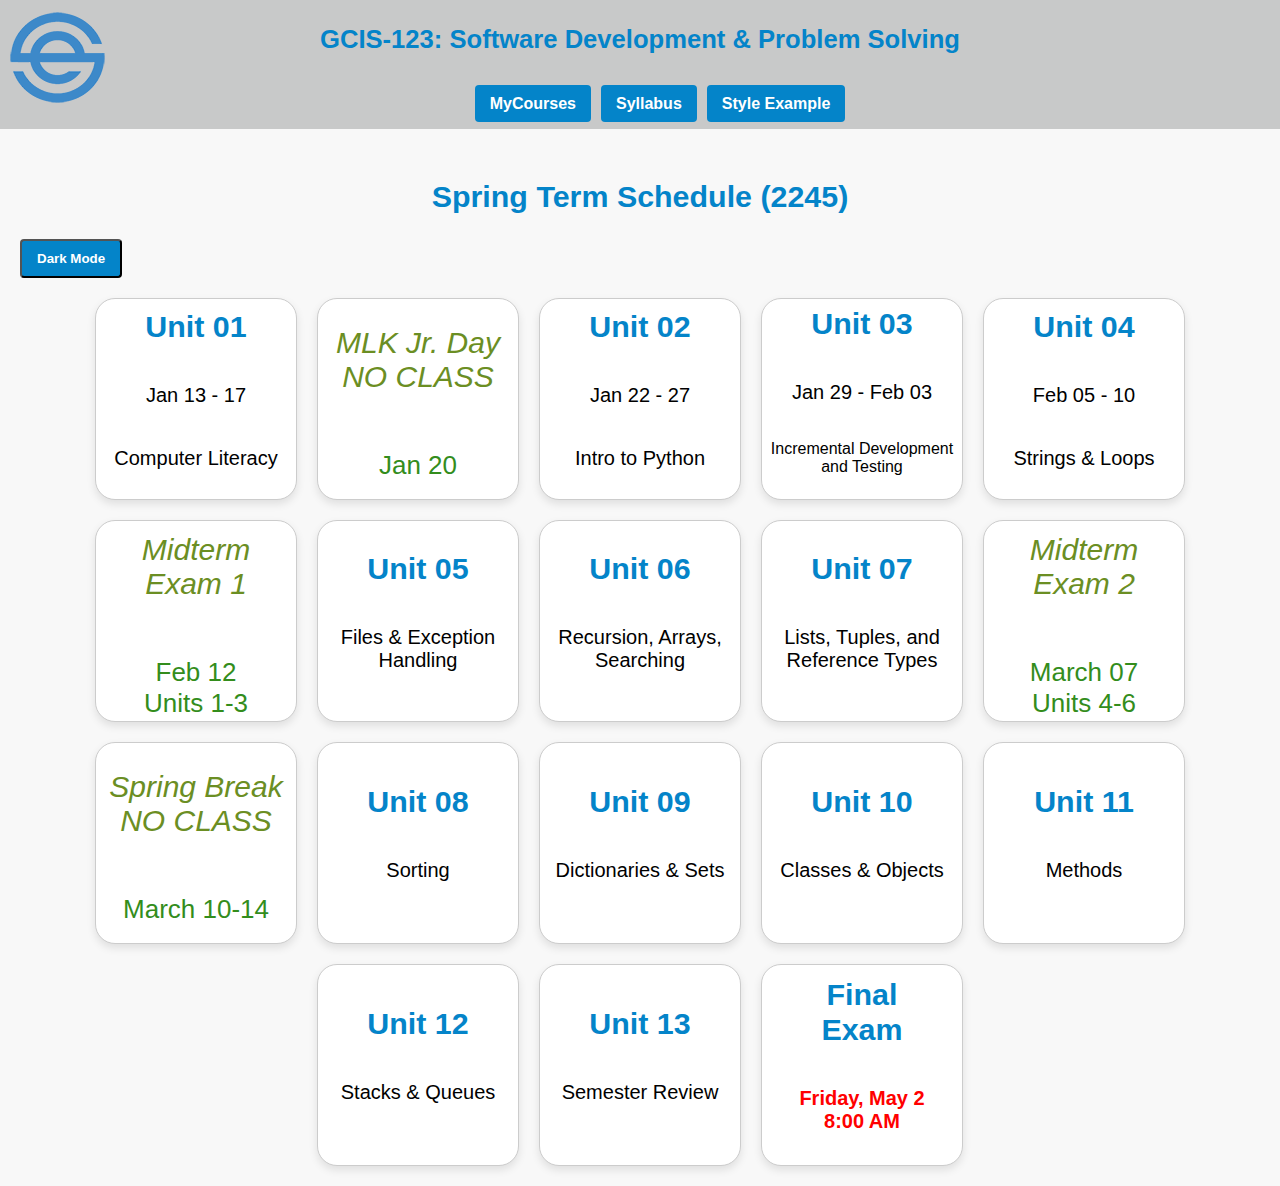
<file: index.html>
<!DOCTYPE html>
<html lang='en'>
    <head>
    <meta name="viewport" content="width=device-width, initial-scale=1.0">
    <title> GCIS Course Page</title>
    <link rel="stylesheet" href="style.css">
    <script src="sc.js"></script>   

    <link rel="preconnect" href="https://fonts.googleapis.com">
    <link rel="preconnect" href="https://fonts.gstatic.com" crossorigin>
    <link href="https://fonts.googleapis.com/css2?family=Comic+Neue:ital,wght@0,300;0,400;0,700;1,300;1,400;1,700&family=Silkscreen&display=swap" rel="stylesheet">
    <link rel="icon" type="image/png" sizes="48x48" href="img/se_logo_new.png">
    <img src="img/se_logo_new.png" alt="GCIS logo" class="logo">

</head>
<body>
    <nav class="navbar">
        <div class="navbar-top">
            


            <h3>GCIS-123: Software Development & Problem Solving</h3>
            
        </div>
        
        <div class="navbar-bottom">
            <ul class="navbar-actions">
                <li><a href="https://mycourses.rit.edu/d2l/le/content/1135174/Home" class="button">MyCourses</a></li>
                <li><a href="syllabus.html" class="button"> Syllabus</a></li>
                <li><a href="stylexam.html" class="button">Style Example</a></li>

            </ul>
        </div>
    </nav>


        <h2>Spring Term Schedule (2245)</h2>
        <button id="toggle-button" class="button"> Dark Mode</button>

        <div class="table-container">
            <a href="unit1.html" class="week-square">
                <h2 class="wk">Unit 01</h2>
                <p>Jan 13 - 17</p>

                <p>Computer Literacy</p>
                
            </a>

            <a href="#" class="week-square" id="gg">
                <p class="info"><em>MLK Jr. Day  NO CLASS</em>
                </p>
                <p class="info-p">Jan 20</p>
               
                
            </a>


            <a href="unit2.html" class="week-square">
                <h2 class="wk">Unit 02</h2>
                <p>Jan 22 - 27</p>
                <p>Intro to Python</p>
                
            </a>
            <a href="unit3.html" class="week-square">
                <h2 class="wk">Unit 03</h2>
                <p>Jan 29 - Feb 03</p>
                <p class="u3">Incremental Development and Testing</p>
                
            </a>
            <a href="unit4.html" class="week-square">
                <h2 class="wk">Unit 04</h2>
                <p>Feb 05 - 10</p>
                <p> Strings & Loops</p>
               
            </a>



            <a href="#" id="gg" class="week-square" >
                <p class="info"><em> Midterm <br>Exam 1</em>
                </p>
                <p class="info-p">Feb 12 <br> Units 1-3
                </p>

               
                
            </a>

    
            <a href="unit5.html" class="week-square">
                <h2 class="wk">Unit 05</h2>
                <p>Files & Exception Handling</p>
            </a>
    
            <a href="unit6.html" class="week-square">
                <h2 class="wk">Unit 06</h2>
                <p>Recursion, Arrays, Searching</p>
            </a>
    
            <a href="unit7.html" class="week-square">
                <h2 class="wk">Unit 07</h2>
                <p>Lists, Tuples, and Reference Types</p>
            </a>



            <a href="#" class="week-square" id="gg" >
                <p class="info"><em> Midterm <br>Exam 2</em>
                </p>
                <p class="info-p">March 07 <br> Units 4-6
                </p>

            <a href="#" class="week-square" id="gg">
                    <p class="info"><em> Spring Break <br>NO CLASS</em>
                    </p>
                    <p class="info-p">March 10-14 
                    </p>
    
               
                
            </a>
            <a href="unit8.html" class="week-square">
                <h2 class="wk">Unit 08</h2>
                <p> Sorting </p>
            </a>
    
            <a href="unit9.html" class="week-square">
                <h2 class="wk">Unit 09</h2>
                <p>Dictionaries & Sets</p>
            </a>
    
            <a href="unit10.html" class="week-square">
                <h2 class="wk">Unit 10</h2>
                <p>Classes & Objects</p>
            </a>
    
            <a href="unit11.html" class="week-square">
                <h2 class="wk">Unit 11</h2>
                <p>Methods
                </p>
            </a>
    
            <a href="unit12.html" class="week-square">
                <h2 class="wk">Unit 12</h2>
                <p>Stacks & Queues</p>
            </a>
            <a href="unit13.html" class="week-square">
                <h2 class="wk">Unit 13</h2>
                <p>Semester Review</p>
            </a>
            <a href="#" class="week-square" id="gg">
                <h2 class="fe">Final Exam</h2>
                <p class="exam">Friday, May 2 <br> 8:00 AM
                </p>
            </a>
            
           
        </div>
    
</body>
</html>
</file>
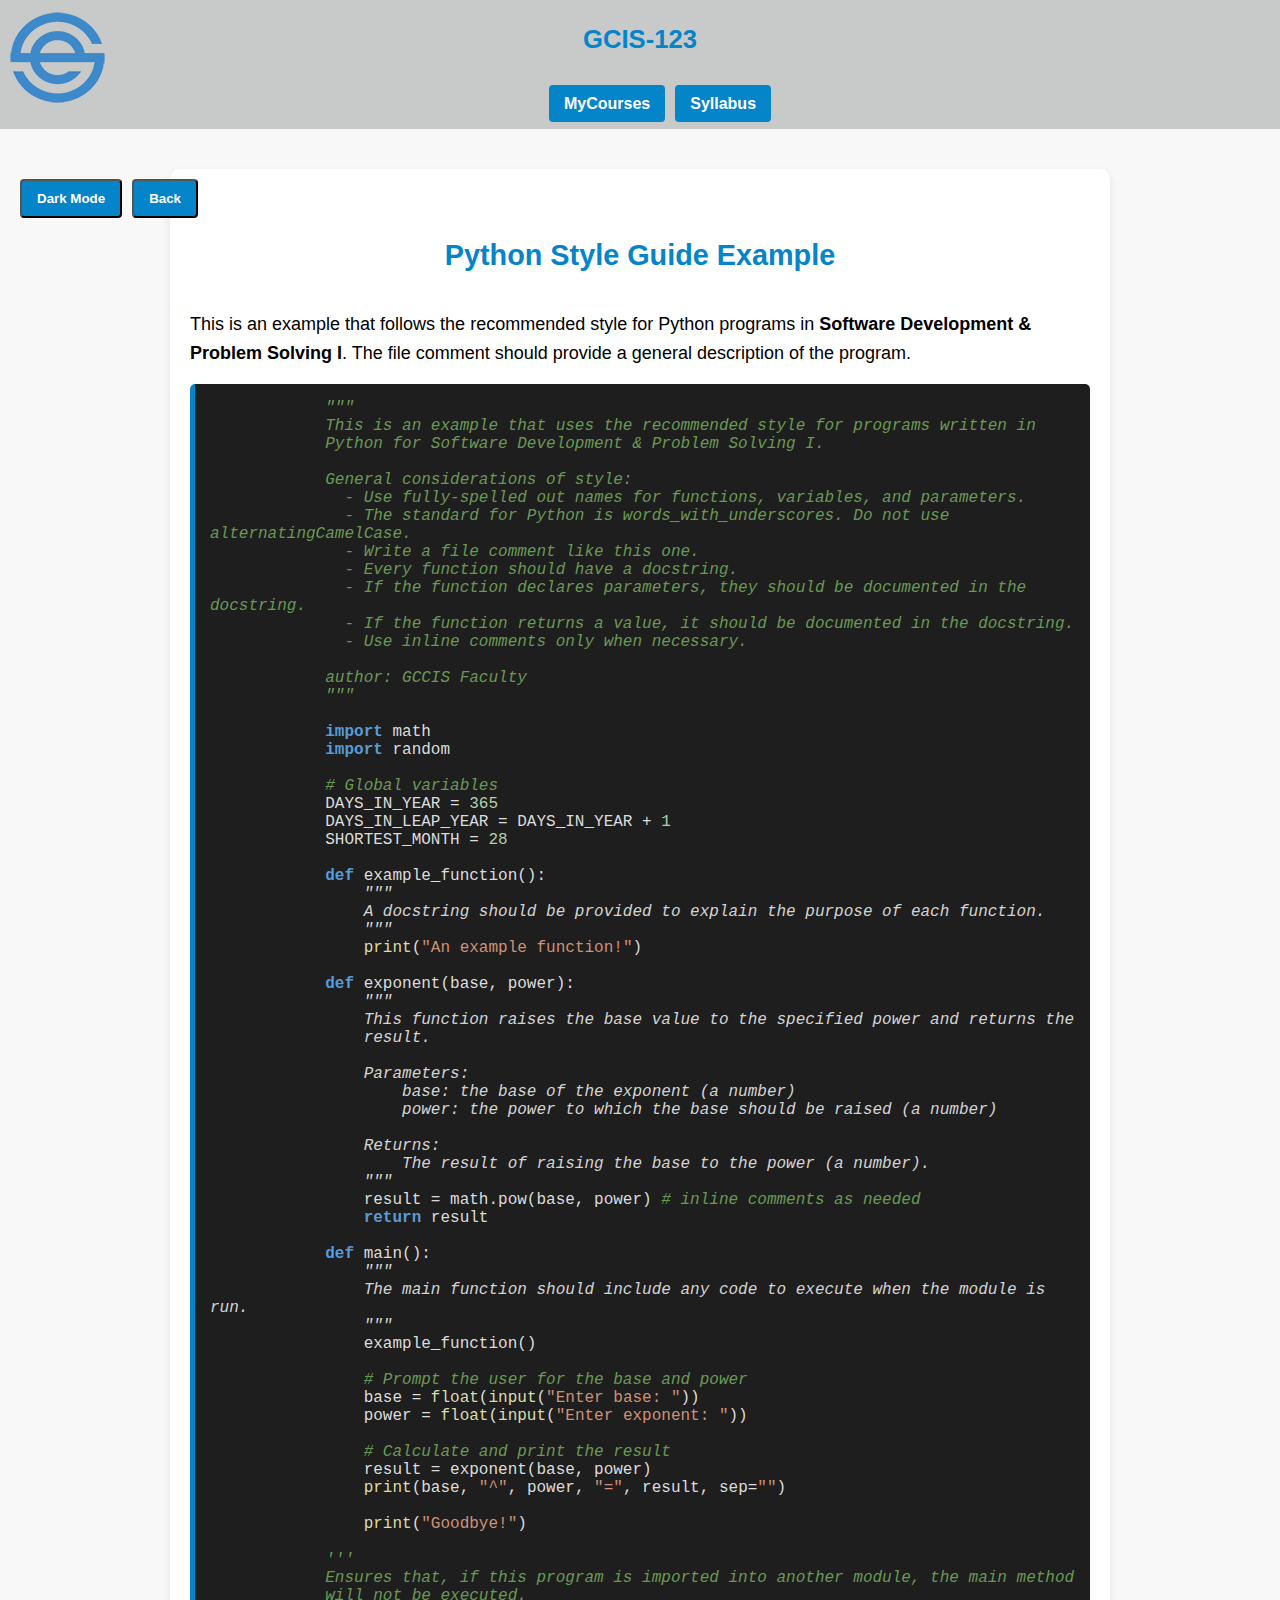
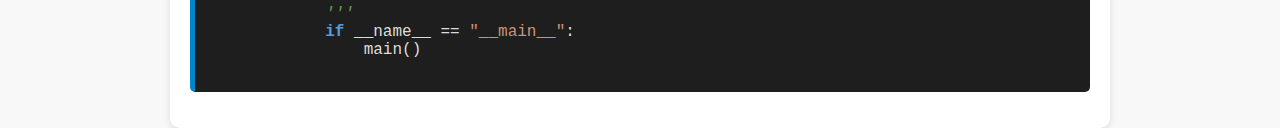
<file: stylexam.html>
<!DOCTYPE html>

        <html lang='en'>
            <head>
            <meta name="viewport" content="width=device-width, initial-scale=1.0">
            <title> Style Guide</title>
            <link rel="stylesheet" href="style.css">

            <link rel="preconnect" href="https://fonts.googleapis.com">
    <link rel="preconnect" href="https://fonts.gstatic.com" crossorigin>
    <link href="https://fonts.googleapis.com/css2?family=Comic+Neue:ital,wght@0,300;0,400;0,700;1,300;1,400;1,700&family=Silkscreen&display=swap" rel="stylesheet">
             <script src="sc.js"></script>   
             <link rel="icon" type="image/png" sizes="48x48" href="img/se_logo_new.png">

            <img src="img/se_logo_new.png" alt="RIT CS" class="logo">

        </head>
        <body>
            <nav class="navbar">
                <div class="navbar-top">
                    
                        
                </div>
                <h3>GCIS-123</h3>
                <div class="navbar-bottom">
                    <ul class="navbar-actions">
                        <li><a href="https://mycourses.rit.edu/d2l/le/content/1135174/Home" class="button">MyCourses</a></li>
                        <li><a href="#" class="button"> Syllabus</a></li>
                      
                        
        
                    </ul>
                </div>
            </nav>

            <div class="header-container">
                <div class="button-container">
                    <button id="toggle-button" class="button">Dark Mode</button>
                    <button class="button"><a href="index.html">Back</a></button>
                </div>
            </div>

            <div class="code-example-container">
                <h2 class="code-example-title">Python Style Guide Example</h2>
                <p class="code-example-text">
                    This is an example that follows the recommended style for Python programs in 
                    <strong>Software Development & Problem Solving I</strong>. 
                    The file comment should provide a general description of the program.
                </p>
            
                <pre class="code-block">
            <span class="comment">"""
            This is an example that uses the recommended style for programs written in 
            Python for Software Development & Problem Solving I.
            
            General considerations of style:
              - Use fully-spelled out names for functions, variables, and parameters.
              - The standard for Python is words_with_underscores. Do not use alternatingCamelCase.
              - Write a file comment like this one.
              - Every function should have a docstring.
              - If the function declares parameters, they should be documented in the docstring.
              - If the function returns a value, it should be documented in the docstring.
              - Use inline comments only when necessary.
            
            author: GCCIS Faculty
            """</span>
            
            <span class="keyword">import</span> math
            <span class="keyword">import</span> random
            
            <span class="comment"># Global variables</span>
            DAYS_IN_YEAR = <span class="number">365</span>
            DAYS_IN_LEAP_YEAR = DAYS_IN_YEAR + <span class="number">1</span>
            SHORTEST_MONTH = <span class="number">28</span>
            
            <span class="keyword">def</span> example_function():
                <span class="docstring">"""
                A docstring should be provided to explain the purpose of each function.
                """</span>
                <span class="function-call">print</span>(<span class="string">"An example function!"</span>)
            
            <span class="keyword">def</span> exponent(base, power):
                <span class="docstring">"""
                This function raises the base value to the specified power and returns the
                result.
            
                Parameters:
                    base: the base of the exponent (a number)
                    power: the power to which the base should be raised (a number)
            
                Returns:
                    The result of raising the base to the power (a number).
                """</span>
                result = math.pow(base, power) <span class="comment"># inline comments as needed</span>
                <span class="keyword">return</span> result
            
            <span class="keyword">def</span> main():
                <span class="docstring">"""
                The main function should include any code to execute when the module is run.
                """</span>
                example_function()
            
                <span class="comment"># Prompt the user for the base and power</span>
                base = <span class="function-call">float</span>(<span class="function-call">input</span>(<span class="string">"Enter base: "</span>))
                power = <span class="function-call">float</span>(<span class="function-call">input</span>(<span class="string">"Enter exponent: "</span>))
            
                <span class="comment"># Calculate and print the result</span>
                result = exponent(base, power)
                <span class="function-call">print</span>(base, <span class="string">"^"</span>, power, <span class="string">"="</span>, result, sep=<span class="string">""</span>)
            
                <span class="function-call">print</span>(<span class="string">"Goodbye!"</span>)
            
            <span class="comment">'''
            Ensures that, if this program is imported into another module, the main method 
            will not be executed.
            '''</span>
            <span class="keyword">if</span> __name__ == <span class="string">"__main__"</span>:
                main()
                </pre>
            </div>
            


        </body>
        </html>
</file>
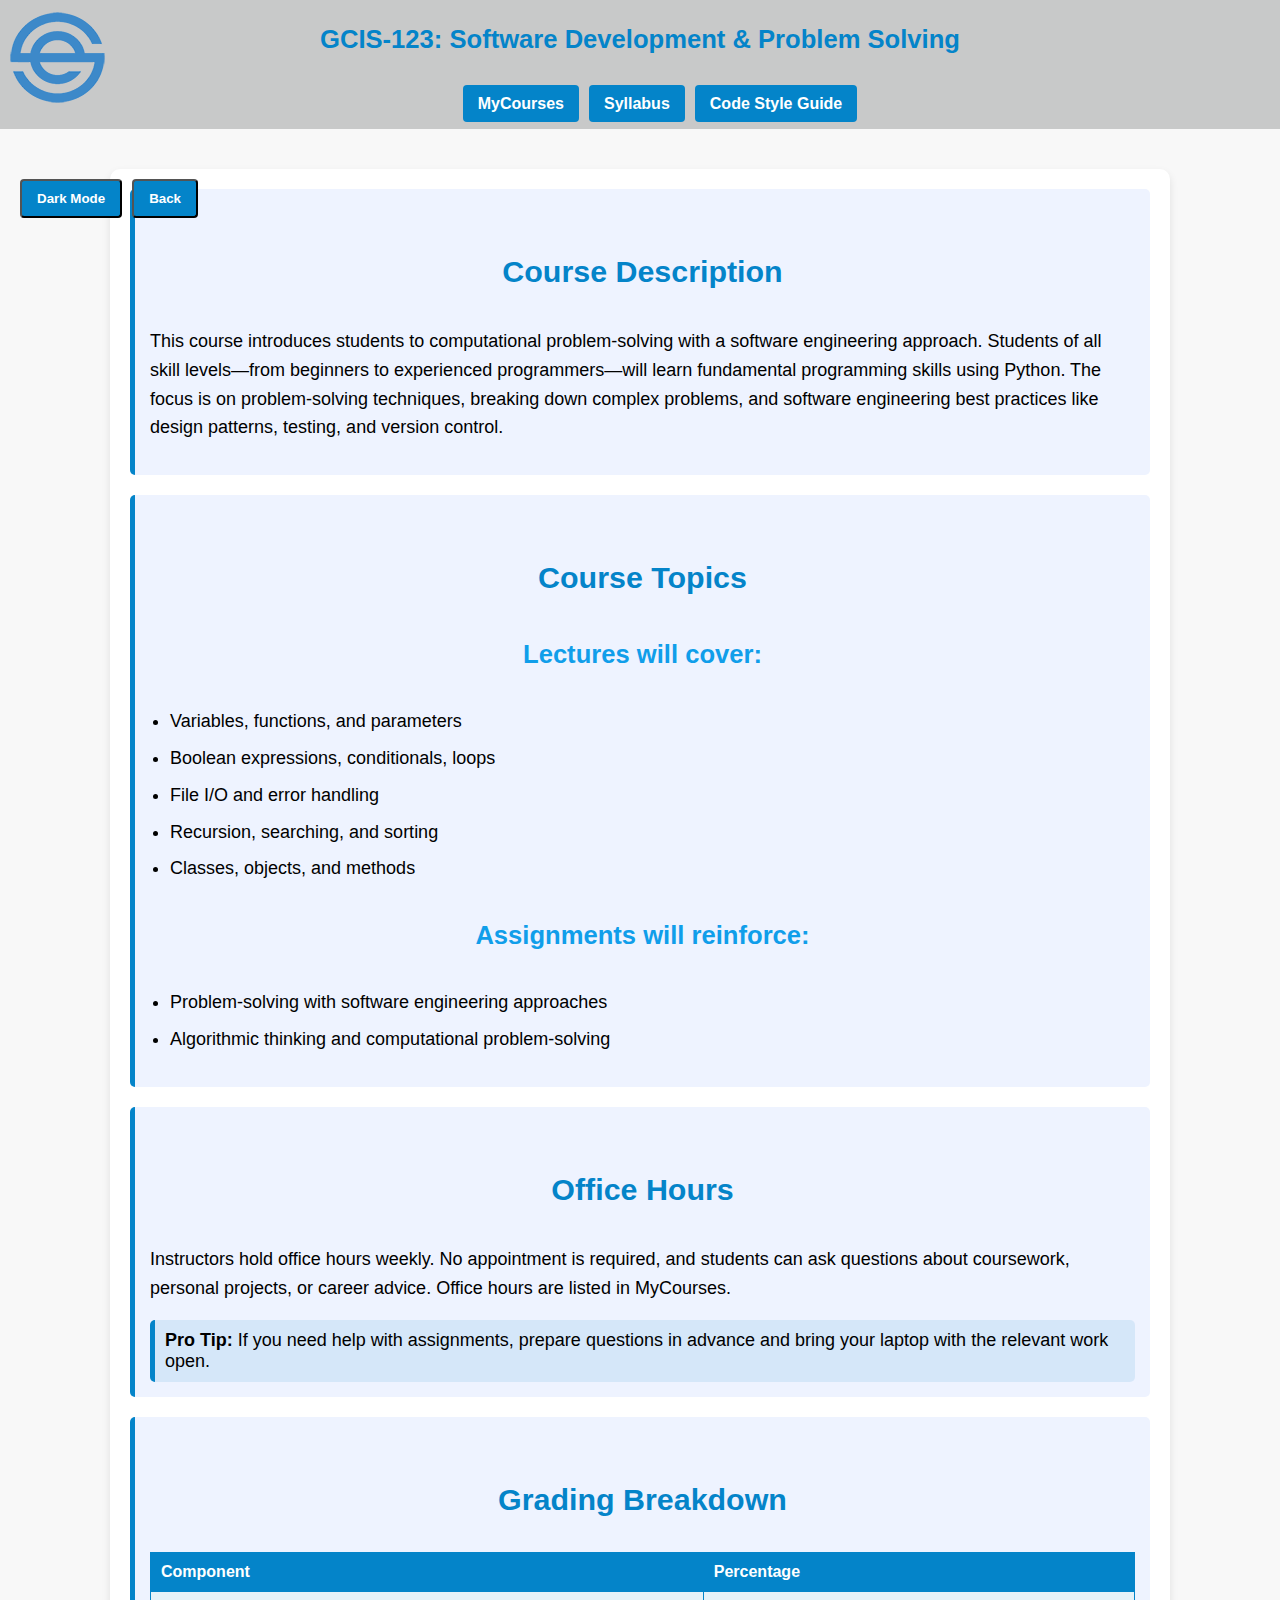
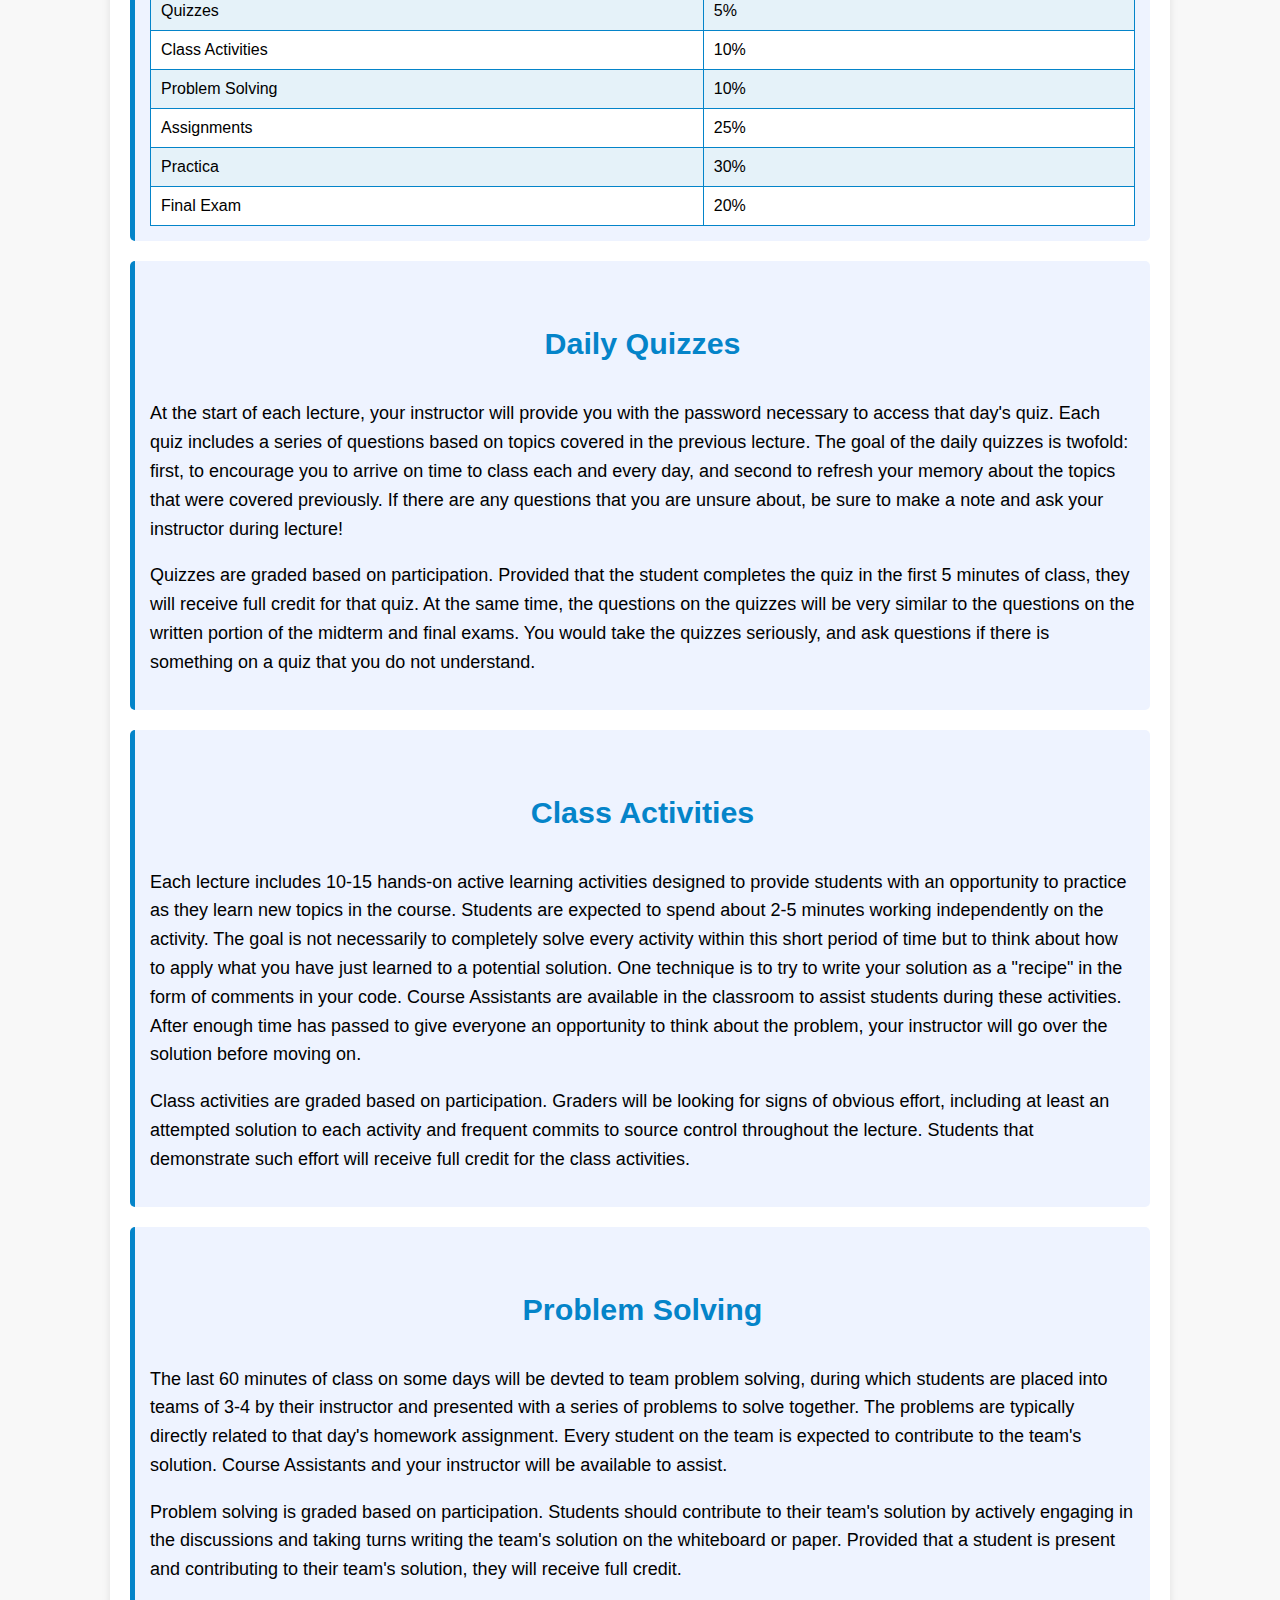
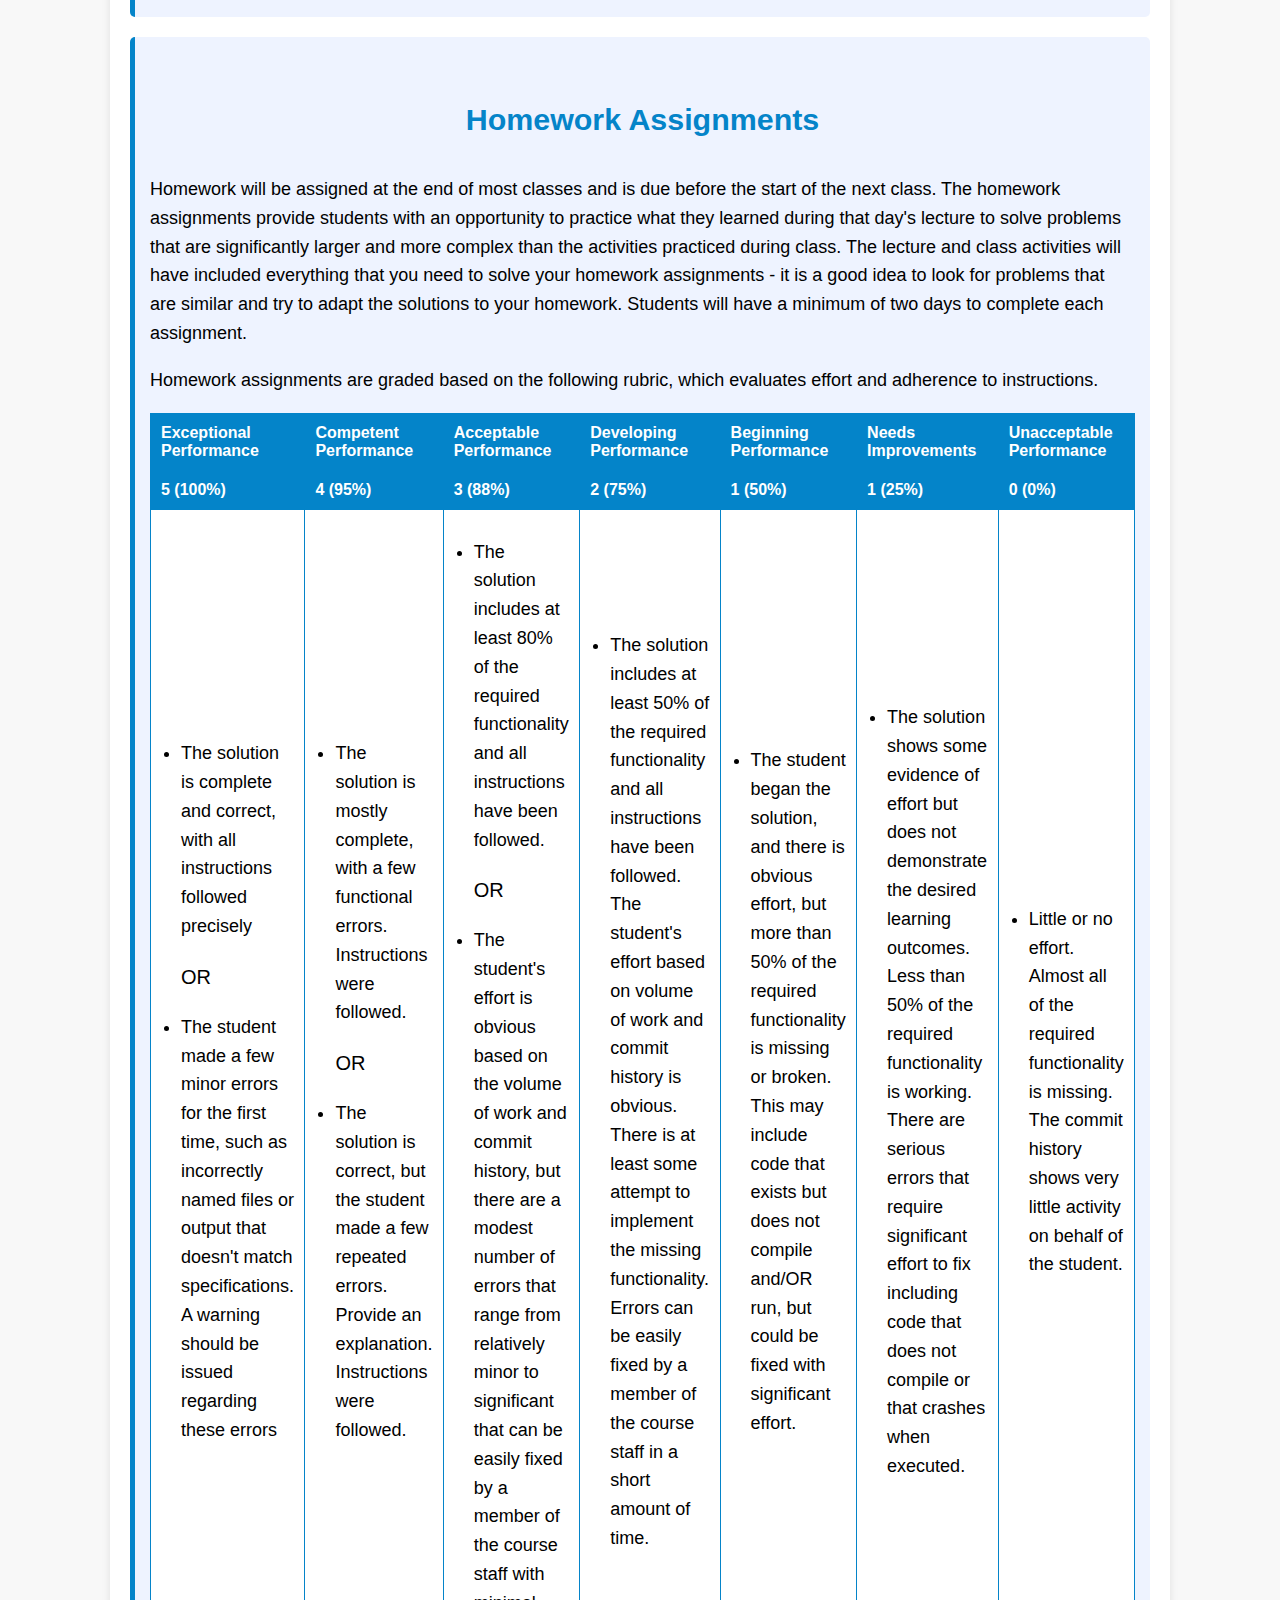
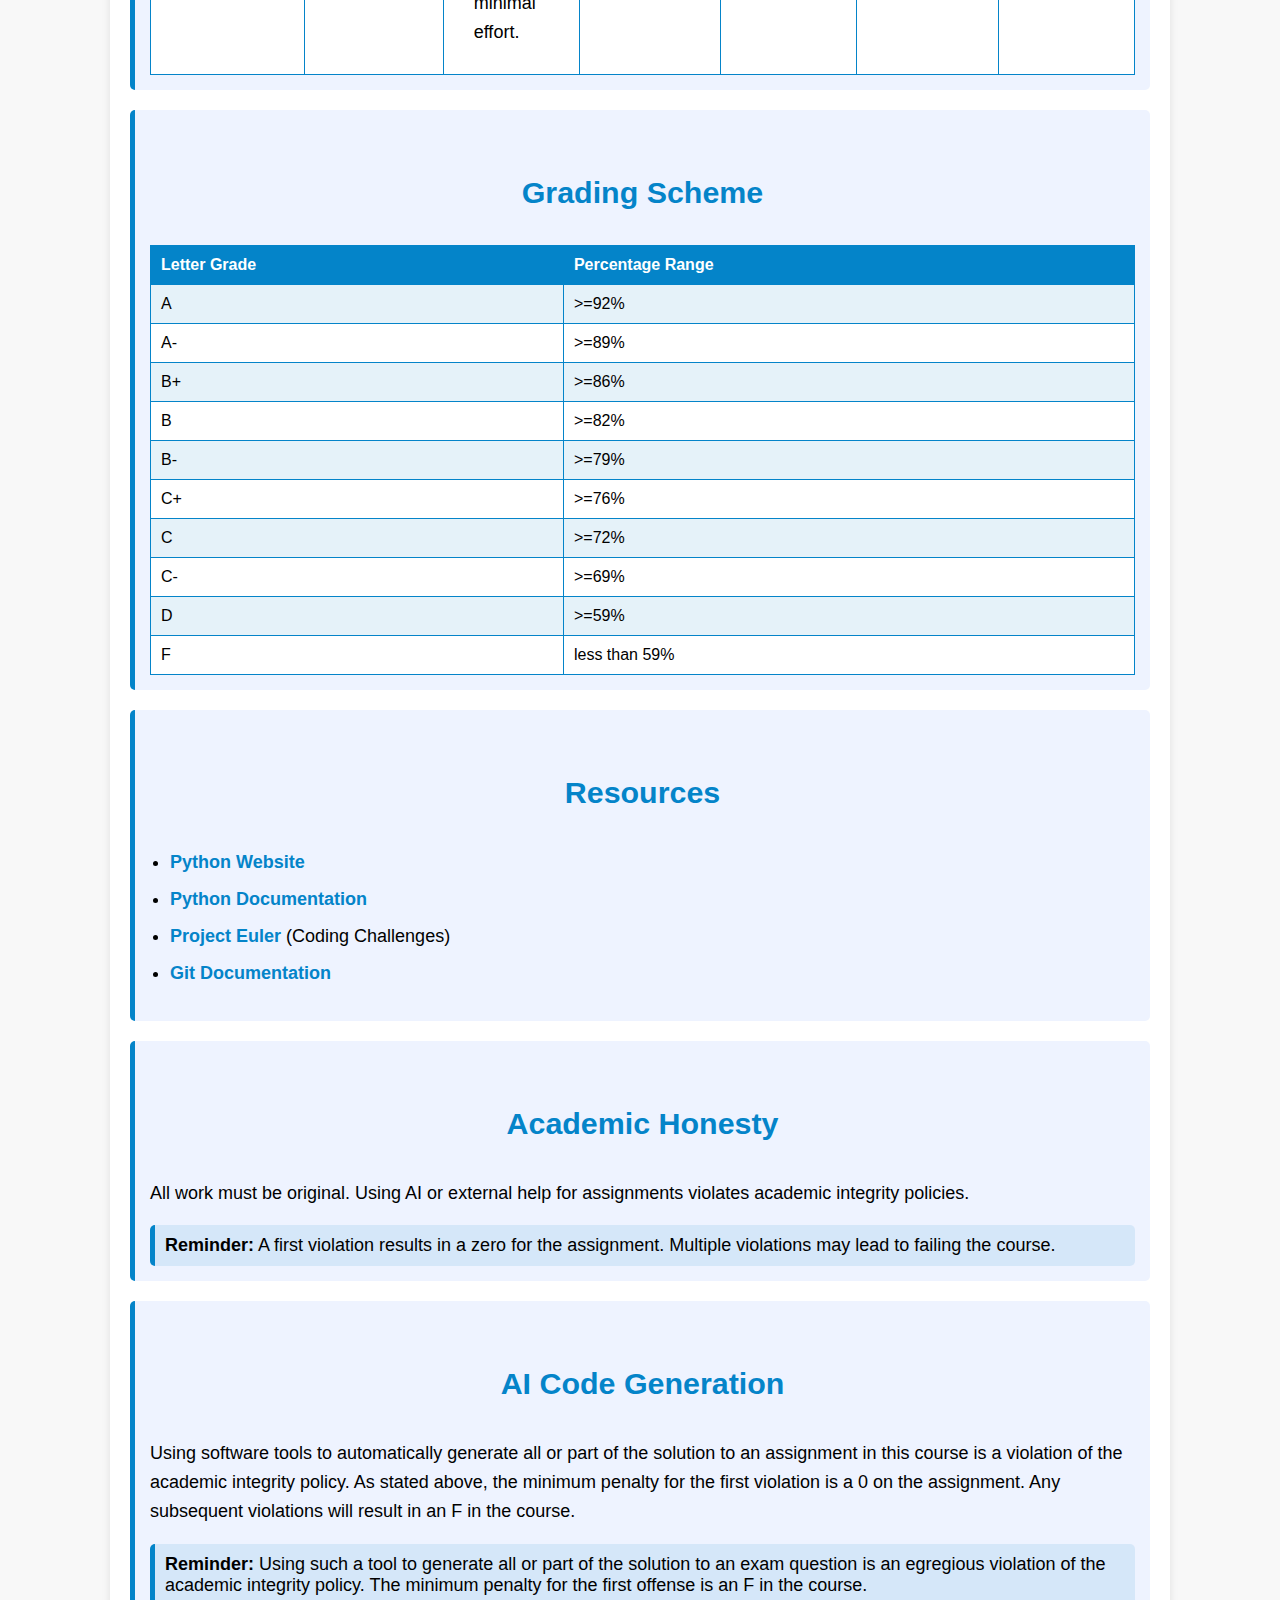
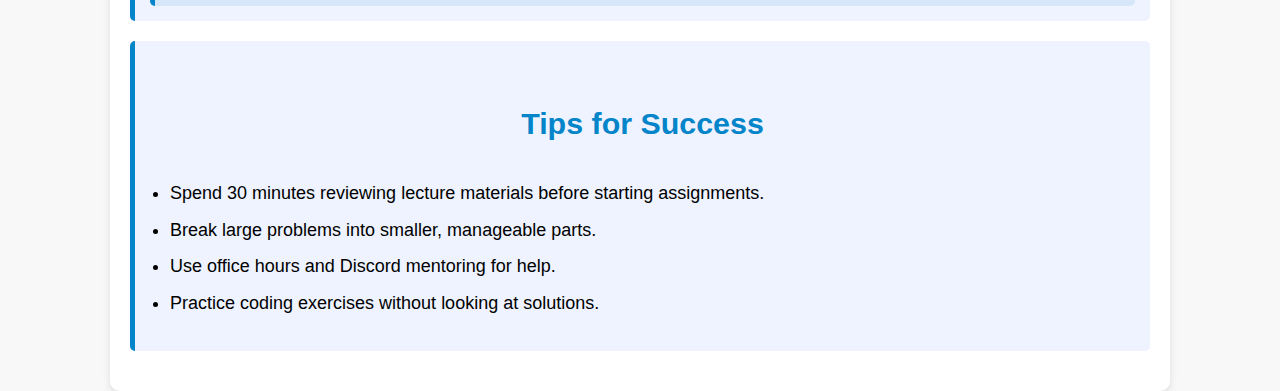
<file: syllabus.html>
<!DOCTYPE html>
<html lang="en">
<head>
    <head>
        <meta name="viewport" content="width=device-width, initial-scale=1.0">
        <title> GCIS Course Page</title>
        <script src="sc.js"></script>   
        <link rel="stylesheet" href="style.css">
        <link rel="preconnect" href="https://fonts.googleapis.com">
        <link rel="preconnect" href="https://fonts.gstatic.com" crossorigin>
        <link href="https://fonts.googleapis.com/css2?family=Comic+Neue:ital,wght@0,300;0,400;0,700;1,300;1,400;1,700&family=Silkscreen&display=swap" rel="stylesheet">
        <link rel="icon" type="image/png" sizes="48x48" href="img/se_logo_new.png">
        <img src="img/se_logo_new.png" alt="GCIS logo" class="logo">

</head>
<body>
    <nav class="navbar">
        <div class="navbar-top">
            
                
        </div>
        <h3>GCIS-123: Software Development & Problem Solving</h3>
        <div class="navbar-bottom">
            <ul class="navbar-actions">
                <li><a href="https://mycourses.rit.edu/d2l/le/content/1135174/Home" class="button">MyCourses</a></li>
                <li><a href="#" class="button"> Syllabus</a></li>
                <li><a href="stylexam.html" class="button">Code Style Guide</a></li>
              
                

            </ul>
        </div>
    </nav>

    <div class="header-container">
        <div class="button-container">
            <button id="toggle-button" class="button">Dark Mode</button>
            <button class="button"><a href="index.html">Back</a></button>
        </div>
    </div>

    <div class="course-container">    
        <section class="course-section">
            <h2 class="course-heading">Course Description</h2>
            <p class="course-text">This course introduces students to computational problem-solving with a software engineering approach. Students of all skill levels—from beginners to experienced programmers—will learn fundamental programming skills using Python. The focus is on problem-solving techniques, breaking down complex problems, and software engineering best practices like design patterns, testing, and version control.</p>
        </section>
    
        <section class="course-section">
            <h2 class="course-heading">Course Topics</h2>
            <h3 class="course-subheading">Lectures will cover:</h3>
            <ul class="course-list">
                <li>Variables, functions, and parameters</li>
                <li>Boolean expressions, conditionals, loops</li>
                <li>File I/O and error handling</li>
                <li>Recursion, searching, and sorting</li>
                <li>Classes, objects, and methods</li>
            </ul>
            <h3 class="course-subheading">Assignments will reinforce:</h3>
            <ul class="course-list">
                <li>Problem-solving with software engineering approaches</li>
                <li>Algorithmic thinking and computational problem-solving</li>
            </ul>
        </section>
    
        <section class="course-section">
            <h2 class="course-heading">Office Hours</h2>
            <p class="course-text">Instructors hold office hours weekly. No appointment is required, and students can ask questions about coursework, personal projects, or career advice. Office hours are listed in MyCourses.</p>
            <div class="course-important">
                <strong>Pro Tip:</strong> If you need help with assignments, prepare questions in advance and bring your laptop with the relevant work open.
            </div>
        </section>
    
        <section class="course-section">
            <h2 class="course-heading">Grading Breakdown</h2>
            <table class="course-table">
                <tr>
                    <th>Component</th>
                    <th>Percentage</th>
                </tr>
                <tr>
                    <td>Quizzes</td>
                    <td>5%</td>
                </tr>
                <tr>
                    <td>Class Activities</td>
                    <td>10%</td>
                </tr>
                <tr>
                    <td>Problem Solving</td>
                    <td>10%</td>
                </tr>
                <tr>
                    <td>Assignments</td>
                    <td>25%</td>
                </tr>
                <tr>
                    <td>Practica</td>
                    <td>30%</td>
                </tr>
                <tr>
                    <td>Final Exam</td>
                    <td>20%</td>
                </tr>
            </table>
        </section>
    
        <section class="course-section">
            <h2 class="course-heading">Daily Quizzes
            </h2>
            <p class="course-text">At the start of each lecture, your instructor will provide you with the password necessary to access that day's quiz. Each quiz includes a series of questions based on topics covered in the previous lecture. The goal of the daily quizzes is twofold: first, to encourage you to arrive on time to class each and every day, and second to refresh your memory about the topics that were covered previously. If there are any questions that you are unsure about, be sure to make a note and ask your instructor during lecture! <br> </p>
                
            <p class="course-text">Quizzes are graded based on participation. Provided that the student completes the quiz in the first 5 minutes of class, they will receive full credit for that quiz. At the same time, the questions on the quizzes will be very similar to the questions on the written portion of the midterm and final exams. You would take the quizzes seriously, and ask questions if there is something on a quiz that you do not understand.</p>


        </section>

        <section class="course-section">
            <h2 class="course-heading">Class Activities
            </h2>
            <p class="course-text">Each lecture includes 10-15 hands-on active learning activities designed to provide students with an opportunity to practice as they learn new topics in the course. Students are expected to spend about 2-5 minutes working independently on the activity. The goal is not necessarily to completely solve every activity within this short period of time but to think about how to apply what you have just learned to a potential solution. One technique is to try to write your solution as a "recipe" in the form of comments in your code. Course Assistants are available in the classroom to assist students during these activities. After enough time has passed to give everyone an opportunity to think about the problem, your instructor will go over the solution before moving on.</p>
            <p class="course-text">Class activities are graded based on participation. Graders will be looking for signs of obvious effort, including at least an attempted solution to each activity and frequent commits to source control throughout the lecture. Students that demonstrate such effort will receive full credit for the class activities.

            </p>
        </section>

        <section class="course-section">
            <h2 class="course-heading">Problem Solving
            </h2>
            <p class="course-text">The last 60 minutes of class on some days will be devted to team problem solving, during which students are placed into teams of 3-4 by their instructor and presented with a series of problems to solve together. The problems are typically directly related to that day's homework assignment. Every student on the team is expected to contribute to the team's solution. Course Assistants and your instructor will be available to assist.

            </p>
            <p class="course-text">Problem solving is graded based on participation. Students should contribute to their team's solution by actively engaging in the discussions and taking turns writing the team's solution on the whiteboard or paper. Provided that a student is present and contributing to their team's solution, they will receive full credit.

            </p>
        </section>

        <section class="course-section"> 
            <h2 class="course-heading">Homework Assignments
            </h2>
            <p class="course-text">Homework will be assigned at the end of most classes and is due before the start of the next class. The homework assignments provide students with an opportunity to practice what they learned during that day's lecture to solve problems that are significantly larger and more complex than the activities practiced during class. The lecture and class activities will have included everything that you need to solve your homework assignments - it is a good idea to look for problems that are similar and try to adapt the solutions to your homework. Students will have a minimum of two days to complete each assignment.  </p>
            <p class="course-text">Homework assignments are graded based on the following rubric, which evaluates effort and adherence to instructions.</p>
               
            <table class="course-table">
                <tr>
                    <th>Exceptional Performance	</th>
                    <th>Competent Performance</th>
                    <th>Acceptable Performance</th>
                    <th>Developing Performance	</th>
                    <th>Beginning Performance</th>
                    <th>Needs Improvements</th>
                    <th>Unacceptable Performance </th>
                </tr>
                <tr>
                    <th>5 (100%)</th>
                    <th>4 (95%)	</th>
                    <th>3 (88%)	</th>
                    <th>2 (75%)</th>
                    <th>1 (50%)	</th>
                    <th>1 (25%)</th>
                    <th>0 (0%)</th>

                </tr>
                <tr>
                    <td>
                        <ul class="course-list">
                            <li>The solution is complete and correct, with all instructions followed precisely</li>
                            <p>OR</p>
                            <li>The student made a few minor errors for the first time, such as incorrectly named files or output that doesn't match specifications. A warning should be issued regarding these errors
                            </li>
                        </ul>
                    </td>

                    <td>
                        <ul class="course-list">
                            <li>The solution is mostly complete, with a few functional errors. Instructions were followed.
                            </li>
                            <p>OR</p>
                            <li>The solution is correct, but the student made a few repeated errors. Provide an explanation. Instructions were followed.
                            </li>
                        </ul>
                    </td>

                    <td>
                        <ul class="course-list">
                            <li>The solution includes at least 80% of the required functionality and all instructions have been followed.</li>
                            <p>OR</p>
                            <li>The student's effort is obvious based on the volume of work and commit history, but there are a modest number of errors that range from relatively minor to significant that can be easily fixed by a member of the course staff with minimal effort.

                            </li>
                        </ul>
                    </td>

                    <td>
                        <ul class="course-list">
                            <li>The solution includes at least 50% of the required functionality and all instructions have been followed. The student's effort based on volume of work and commit history is obvious. There is at least some attempt to implement the missing functionality. Errors can be easily fixed by a member of the course staff in a short amount of time.

                            </li>
                            
                        </ul>
                    </td>

                    <td>
                        <ul class="course-list">
                            <li>The student began the solution, and there is obvious effort, but more than 50% of the required functionality is missing or broken. This may include code that exists but does not compile and/OR run, but could be fixed with significant effort.
                            </li> 
                        </ul>
                    </td>

                    <td>
                        <ul class="course-list">
                            <li>The solution shows some evidence of effort but does not demonstrate the desired learning outcomes.

                                Less than 50% of the required functionality is working.
                                
                                There are serious errors that require significant effort to fix including code that does not compile or that crashes when executed.    
                            </li> 
                        </ul>
                    </td>
                    <td>
                        <ul class="course-list">
                            <li>Little or no effort. Almost all of the required functionality is missing. The commit history shows very little activity on behalf of the student.
                            </li> 
                        </ul>
                    </td>
                    
                </tr>
                
             </table>


        </section>




        <section class="course-section">
            <h2 class="course-heading">Grading Scheme</h2>
            <table class="course-table">
                <tr>
                    <th>Letter Grade</th>
                    <th>Percentage Range</th>
                </tr>

                <tr>
                    <td>A</td>
                    <td>>=92%</td>
                </tr>

                <tr>
                    <td>A-</td>
                    <td>>=89%</td>
                </tr>

                <tr>
                    <td>B+</td>
                    <td>>=86%</td>
                </tr>

                <tr>
                    <td>B</td>
                    <td>>=82%</td>
                </tr>

                <tr>
                    <td>B-</td>
                    <td>>=79%</td>
                </tr>

                <tr>
                    <td>C+</td>
                    <td>>=76%</td>
                </tr>


                <tr>
                    <td>C</td>
                    <td>>=72%</td>
                </tr>

                <tr>
                    <td>C-</td>
                    <td>>=69%</td>
                </tr>

                <tr>
                    <td>D</td>
                    <td>>=59%</td>
                </tr>

                <tr>
                    <td>F</td>
                    <td> less than 59%  </td>
                </tr>

            </table>

        </section>


        <section class="course-section">
            <h2 class="course-heading">Resources</h2>
            <ul class="course-list">
                <li><a class="course-link" href="https://www.python.org/">Python Website</a></li>
                <li><a class="course-link" href="https://docs.python.org/3/">Python Documentation</a></li>
                <li><a class="course-link" href="https://projecteuler.net/">Project Euler</a> (Coding Challenges)</li>
                <li><a class="course-link" href="https://git-scm.com/doc">Git Documentation</a></li>
            </ul>
        </section>
    
        <section class="course-section">
            <h2 class="course-heading">Academic Honesty</h2>
            <p class="course-text">All work must be original. Using AI or external help for assignments violates academic integrity policies.</p>
            <div class="course-important">
                <strong>Reminder:</strong> A first violation results in a zero for the assignment. Multiple violations may lead to failing the course.
            </div>
        </section>

        <section class="course-section">
            <h2 class="course-heading">AI Code Generation
            </h2>
            <p class="course-text">Using software tools to automatically generate all or part of the solution to an assignment in this course is a violation of the academic integrity policy. As stated above, the minimum penalty for the first violation is a 0 on the assignment. Any subsequent violations will result in an F in the course.            </p>
            <div class="course-important">
                <strong>Reminder:</strong> Using such a tool to generate all or part of the solution to an exam question is an egregious violation of the academic integrity policy. The minimum penalty for the first offense is an F in the course.
            </div>
        </section>
    
        <section class="course-section">
            <h2 class="course-heading">Tips for Success</h2>
            <ul class="course-list">
                <li>Spend 30 minutes reviewing lecture materials before starting assignments.</li>
                <li>Break large problems into smaller, manageable parts.</li>
                <li>Use office hours and Discord mentoring for help.</li>
                <li>Practice coding exercises without looking at solutions.</li>
            </ul>
        </section>
    
    </div>

</body>
</html>
</file>
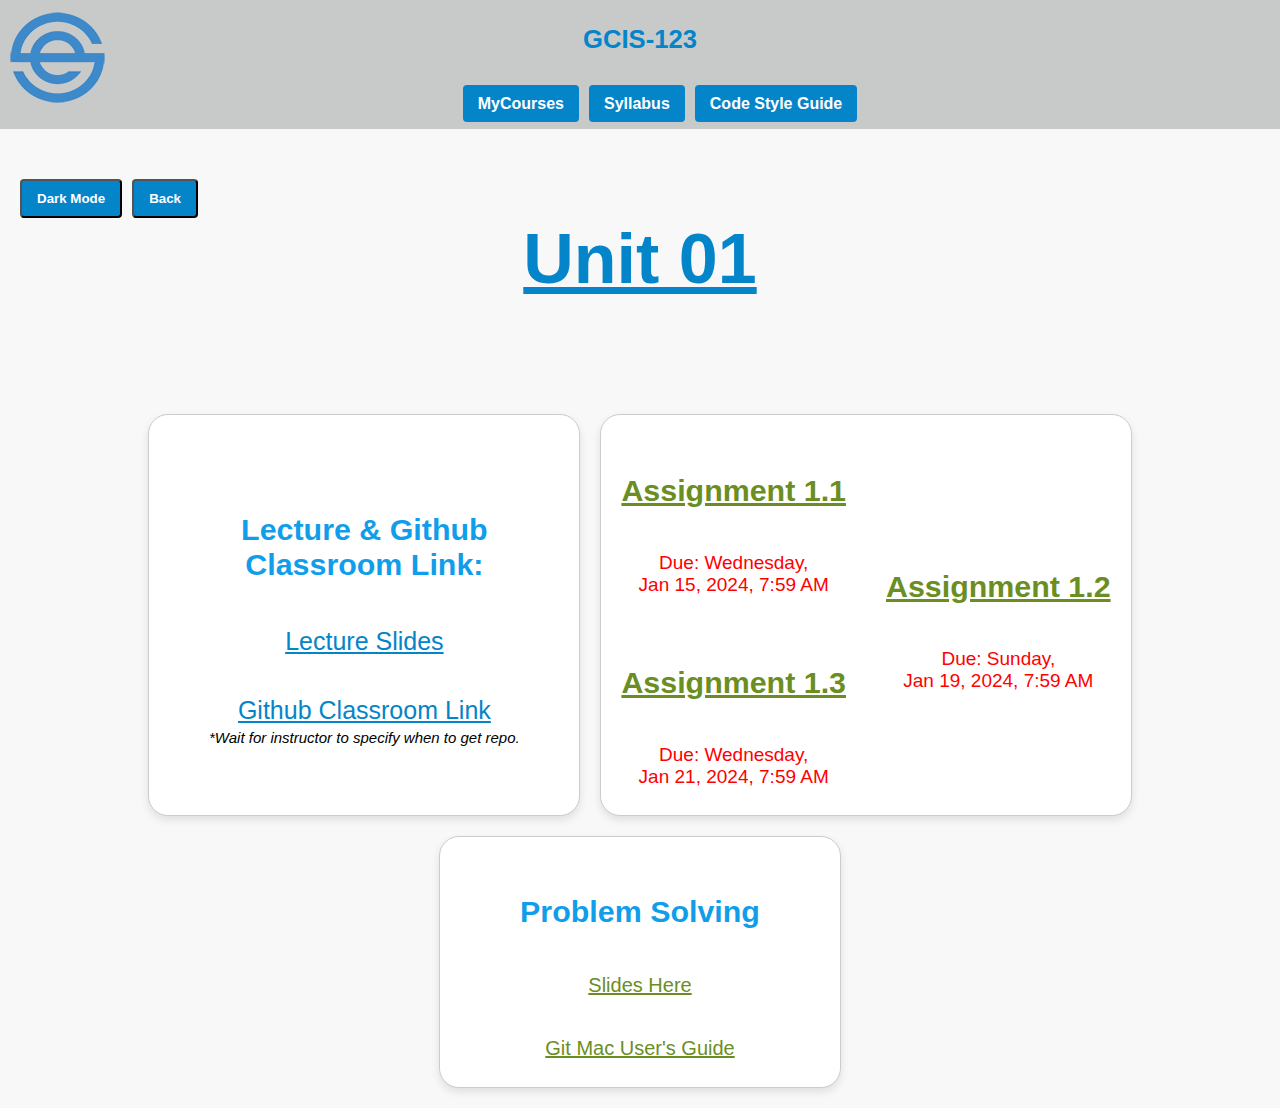
<file: unit1.html>
<!DOCTYPE html>

        <html lang='en'>
            <head>
            <meta name="viewport" content="width=device-width, initial-scale=1.0">
            <title> Unit 01</title>
            <link rel="stylesheet" href="style.css">

            <link rel="preconnect" href="https://fonts.googleapis.com">
    <link rel="preconnect" href="https://fonts.gstatic.com" crossorigin>
    <link href="https://fonts.googleapis.com/css2?family=Comic+Neue:ital,wght@0,300;0,400;0,700;1,300;1,400;1,700&family=Silkscreen&display=swap" rel="stylesheet">
             <script src="sc.js"></script>   
             <link rel="icon" type="image/png" sizes="48x48" href="img/se_logo_new.png">

            <img src="img/se_logo_new.png" alt="RIT CS" class="logo">

        </head>
        <body>
            <nav class="navbar">
                <div class="navbar-top">
                    
                        
                </div>
                <h3>GCIS-123</h3>
                <div class="navbar-bottom">
                    <ul class="navbar-actions">
                        <li><a href="https://mycourses.rit.edu/d2l/le/content/1135174/Home" class="button">MyCourses</a></li>
                        <li><a href="syllabus.html" class="button"> Syllabus</a></li>
                        <li><a href="stylexam.html" class="button">Code Style Guide</a></li>
                      
                        
        
                    </ul>
                </div>
            </nav>

        
            <div class="header-container">
                <div class="button-container">
                    <button id="toggle-button" class="button">Dark Mode</button>
                    <button class="button"><a href="index.html">Back</a></button>
                </div>
                <h2 class="units">Unit 01</h2>
            </div>
            

        <div class="table-container">
            <div  class="inside-square" id="NC">
                <h2 class="ins-h2">Lecture & Github Classroom Link:</h2>

                <p><a href="https://docs.google.com/presentation/d/1awNMGhTR9ItFslg7axvwZO856lLB6CUtIKaR74DVSw0/edit#slide=id.p" class="links" target="_blank">Lecture Slides</a></p>
                <p><a href="https://classroom.github.com/assignment-invitations/2bff7ea8631b05671231079f486e28fd/status" class="links" target="_blank">Github Classroom Link
                    
                </a> <br>
               <i>*Wait for instructor to specify when to get repo.</i>

            
                 </p>
                
            </div>

            <div class="hw-s" >
                <h2 class="ins-h2"><a href="https://docs.google.com/document/d/12R_ty5g2JQvEemnCOM4o_9VbPsJTriy7kCpMxykGj2o/edit?tab=t.0" class="assign">Assignment 1.1</a></h2>
                <p class="due">Due: Wednesday, <br>Jan 15, 2024, 7:59 AM</p>

                <h2 class="ins-h2"><a href="https://docs.google.com/document/d/1qFal9THMMipphpc3k1WKaaRzILGVo91qrCRR6pl05go/edit?tab=t.0#heading=h.rkdn2nl70c5y" class="assign">Assignment 1.3</a></h2>
                <p class="due">Due: Wednesday, <br>Jan 21, 2024, 7:59 AM</p>

                <h2 class="ins-h2"><a href="https://docs.google.com/document/d/1H6XnyRo5QeNkwkAHL6UAwg-ukddAnnFN3x3i1s9aULU/edit?tab=t.0#heading=h.bar62s93yt2p" class="assign">Assignment 1.2</a></h2>
                <p class="due">Due: Sunday, <br>Jan 19, 2024, 7:59 AM</p>

            </div>

            <div class="PBS">
                <h2 class="ins-h2">Problem Solving</h2>
                <p><a href="https://docs.google.com/presentation/d/1-HpmSTRu6LX-ybMYkaNj4DoH0ni5Ch7dzziL_rdf3Xk/edit#slide=id.g8c395c11c4_1_0" class="assign">Slides Here</a></p>
                <p><a href="https://docs.google.com/document/d/1McFf6lr2xNNNuC8l2PZO-9H4tFl7l1ZeoGltJUn7O7s/edit?tab=t.0#heading=h.fpmjl2gnwrku" class="assign">Git Mac User's Guide
                </a></p>
                
            </div>

            </div>


            
        </div>
       
    </body>
</html>
</file>
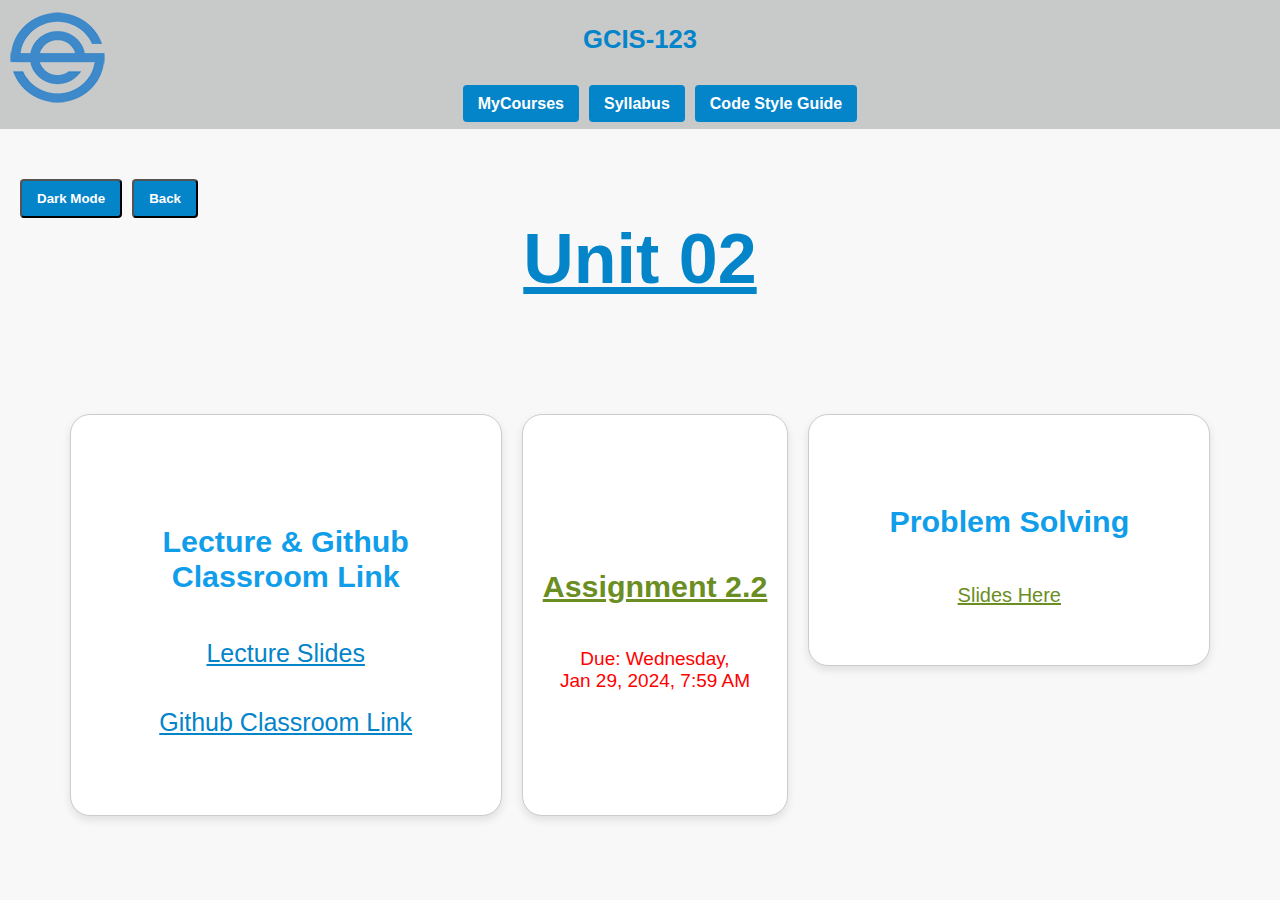
<file: unit2.html>
<!DOCTYPE html>

        <html lang='en'>
            <head>
            <meta name="viewport" content="width=device-width, initial-scale=1.0">
            <title> Unit 02</title>
            <link rel="stylesheet" href="style.css">

            <link rel="preconnect" href="https://fonts.googleapis.com">
    <link rel="preconnect" href="https://fonts.gstatic.com" crossorigin>
    <link href="https://fonts.googleapis.com/css2?family=Comic+Neue:ital,wght@0,300;0,400;0,700;1,300;1,400;1,700&family=Silkscreen&display=swap" rel="stylesheet">
             <script src="sc.js"></script>   
             <link rel="icon" type="image/png" sizes="48x48" href="img/se_logo_new.png">

            <img src="img/se_logo_new.png" alt="RIT CS" class="logo">

        </head>
        <body>
            <nav class="navbar">
                <div class="navbar-top">
                    
                        
                </div>
                <h3>GCIS-123</h3>
                <div class="navbar-bottom">
                    <ul class="navbar-actions">
                        <li><a href="https://mycourses.rit.edu/d2l/le/content/1135174/Home" class="button">MyCourses</a></li>
                        <li><a href="syllabus.html" class="button"> Syllabus</a></li>
                        <li><a href="stylexam.html" class="button">Code Style Guide</a></li>
                      
                        
        
                    </ul>
                </div>
            </nav>
        

            <div class="header-container">
                <div class="button-container">
                    <button id="toggle-button" class="button">Dark Mode</button>
                    <button class="button"><a href="index.html">Back</a></button>
                </div>
                <h2 class="units">Unit 02</h2>
            </div>
            
            


        <div class="table-container">
            <div  class="inside-square" id="NC">
                <h2 class="ins-h2">Lecture & Github Classroom Link</h2>

                <p><a href="https://docs.google.com/presentation/d/1y91hkI9lIXbSAyLThZadm4v1ftvvAK--qAIomn7swkI/edit#slide=id.p" class="links" target="_blank">Lecture Slides</a></p>
                <p><a href="https://classroom.github.com/assignment-invitations/6aab85b1f4505a2b3930e025f65608e9/status" class="links" target="_blank">Github Classroom Link
                    
                </a> <br>
               

            
                 </p>
                
            </div>

            <div class="hw-s" >
                <h2 class="ins-h2"><a href="https://docs.google.com/document/d/1Wd34Nmlyi8Lgh-f0TYiv7k9cbUci9ASy1gL4__HzUm0/edit?tab=t.0#heading=h.5blu8ioxtgci" class="assign">Assignment 2.2</a></h2>
                <p class="due">Due: Wednesday, <br>Jan 29, 2024, 7:59 AM</p>

              
            </div>

            <div class="PBS">
                <h2 class="ins-h2">Problem Solving</h2>
                <p><a href="https://docs.google.com/presentation/d/1seiQeaHAsJRhIs3mMlfcrvAYR0mO4ZFXFt182LRW290/edit#slide=id.g8c813b069e_1_0" class="assign">Slides Here</a></p>
              
                
            </div>

            </div>


            
        </div>
       
    </body>
</html>
</file>
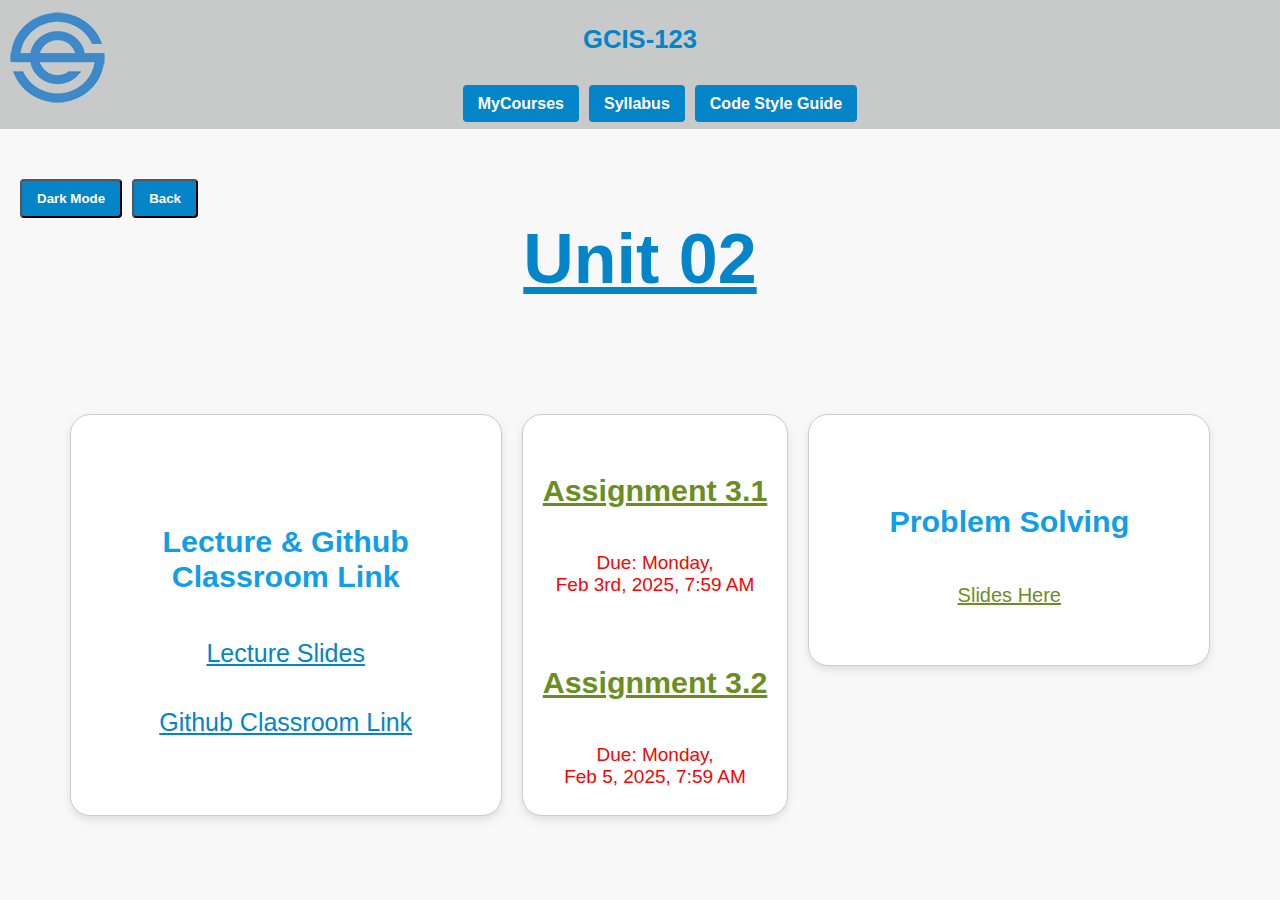
<file: unit3.html>
<!DOCTYPE html>

        <html lang='en'>
            <head>
            <meta name="viewport" content="width=device-width, initial-scale=1.0">
            <title> Unit 02</title>
            <link rel="stylesheet" href="style.css">

            <link rel="preconnect" href="https://fonts.googleapis.com">
    <link rel="preconnect" href="https://fonts.gstatic.com" crossorigin>
    <link href="https://fonts.googleapis.com/css2?family=Comic+Neue:ital,wght@0,300;0,400;0,700;1,300;1,400;1,700&family=Silkscreen&display=swap" rel="stylesheet">
             <script src="sc.js"></script>   
             <link rel="icon" type="image/png" sizes="48x48" href="img/se_logo_new.png">

            <img src="img/se_logo_new.png" alt="RIT CS" class="logo">

        </head>
        <body>
            <nav class="navbar">
                <div class="navbar-top">
                    
                        
                </div>
                <h3>GCIS-123</h3>
                <div class="navbar-bottom">
                    <ul class="navbar-actions">
                        <li><a href="https://mycourses.rit.edu/d2l/le/content/1135174/Home" class="button">MyCourses</a></li>
                        <li><a href="syllabus.html" class="button"> Syllabus</a></li>
                        <li><a href="stylexam.html" class="button">Code Style Guide</a></li>
                      
                        
        
                    </ul>
                </div>
            </nav>
        

            <div class="header-container">
                <div class="button-container">
                    <button id="toggle-button" class="button">Dark Mode</button>
                    <button class="button"><a href="index.html">Back</a></button>
                </div>
                <h2 class="units">Unit 02</h2>
            </div>
            
            


        <div class="table-container">
            <div  class="inside-square" id="NC">
                <h2 class="ins-h2">Lecture & Github Classroom Link</h2>

                <p><a href="https://docs.google.com/presentation/d/1n9NUjyO5R1Oi_DqVdOS9_Y2fHYD1jlmRIfny6WZo5gw/edit#slide=id.p1" class="links" target="_blank">Lecture Slides</a></p>
                <p><a href="https://classroom.github.com/assignment-invitations/44980ebac5110ef30bb8e3ddf5d723a6/status" class="links" target="_blank">Github Classroom Link
                    
                </a> <br>
               

            
                 </p>
                
            </div>

            <div class="hw-s" >
                <h2 class="ins-h2"><a href="https://docs.google.com/document/d/1kWlzeIYQAvHqZACae89RR2HLEWiAR3TxDs9wae_Wot4/edit?tab=t.0#heading=h.s67qupjjczs" class="assign">Assignment 3.1</a></h2>
                <p class="due">Due: Monday, <br>Feb 3rd, 2025, 7:59 AM</p>

                <h2 class="ins-h2"><a href="https://docs.google.com/document/d/1WUcD-hSU0cMSUz-p032p0fThdr63bCirelwqyUAVawI/edit?tab=t.0#heading=h.gkt06lax2m07" class="assign">Assignment 3.2</a></h2>
                <p class="due">Due: Monday, <br>Feb 5, 2025, 7:59 AM</p>

              
            </div>

            <div class="PBS">
                <h2 class="ins-h2">Problem Solving</h2>
                <p><a href="https://docs.google.com/presentation/d/1yMxqG3oNOpa9K8ahKmcrV6j1ebwenfYdF1j5FoQ1Piw/edit#slide=id.g1527351b91d_0_110" class="assign">Slides Here</a></p>
              
                
            </div>

            </div>


            
        </div>
       
    </body>
</html>
</file>
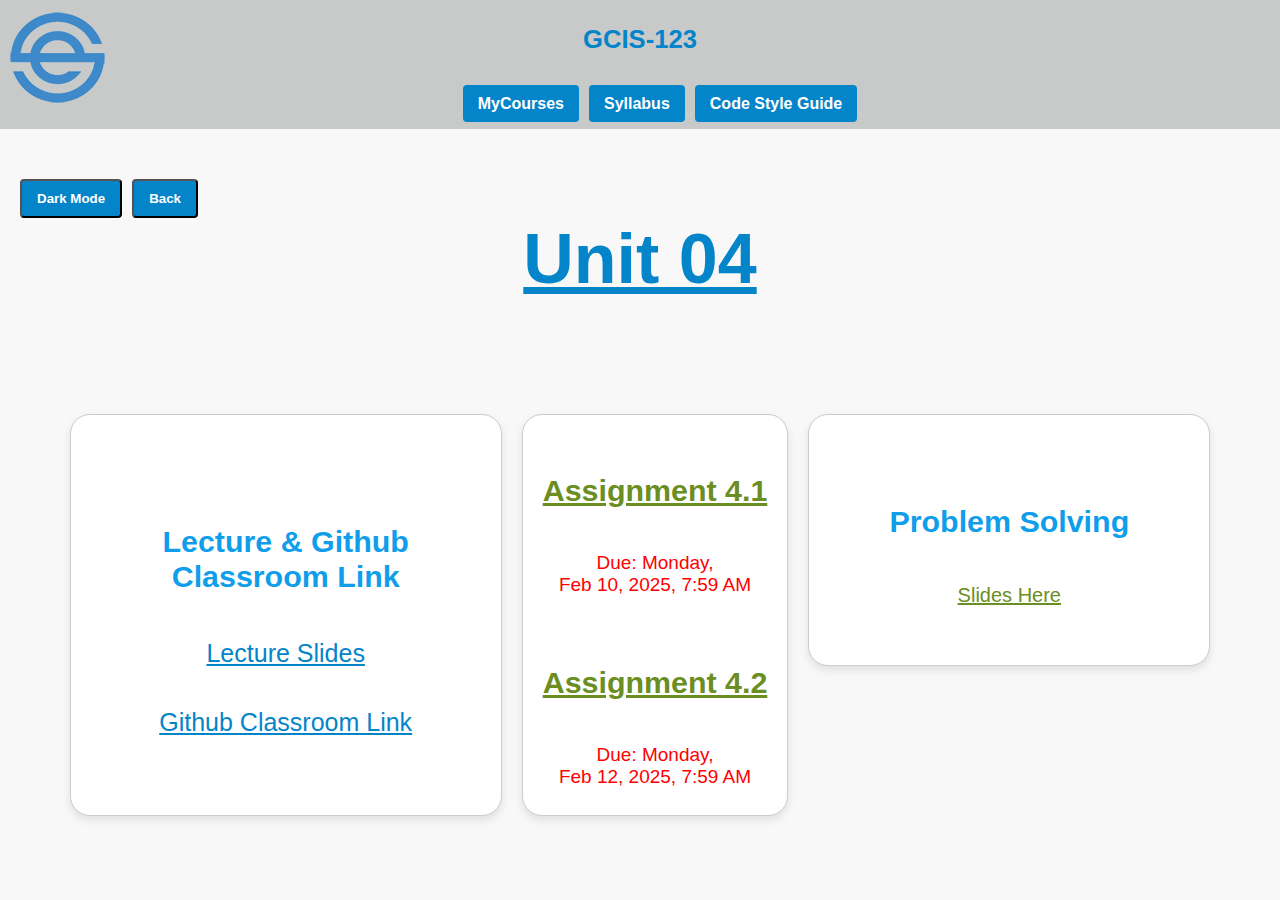
<file: unit4.html>
<!DOCTYPE html>

        <html lang='en'>
            <head>
            <meta name="viewport" content="width=device-width, initial-scale=1.0">
            <title> Unit 04</title>
            <link rel="stylesheet" href="style.css">

            <link rel="preconnect" href="https://fonts.googleapis.com">
    <link rel="preconnect" href="https://fonts.gstatic.com" crossorigin>
    <link href="https://fonts.googleapis.com/css2?family=Comic+Neue:ital,wght@0,300;0,400;0,700;1,300;1,400;1,700&family=Silkscreen&display=swap" rel="stylesheet">
             <script src="sc.js"></script>   
             <link rel="icon" type="image/png" sizes="48x48" href="img/se_logo_new.png">

            <img src="img/se_logo_new.png" alt="RIT CS" class="logo">

        </head>
        <body>
            <nav class="navbar">
                <div class="navbar-top">
                    
                        
                </div>
                <h3>GCIS-123</h3>
                <div class="navbar-bottom">
                    <ul class="navbar-actions">
                        <li><a href="https://mycourses.rit.edu/d2l/le/content/1135174/Home" class="button">MyCourses</a></li>
                        <li><a href="syllabus.html" class="button"> Syllabus</a></li>
                        <li><a href="stylexam.html" class="button">Code Style Guide</a></li>
                      
                        
        
                    </ul>
                </div>
            </nav>
        

            <div class="header-container">
                <div class="button-container">
                    <button id="toggle-button" class="button">Dark Mode</button>
                    <button class="button"><a href="index.html">Back</a></button>
                </div>
                <h2 class="units">Unit 04</h2>
            </div>
            
            


        <div class="table-container">
            <div  class="inside-square" id="NC">
                <h2 class="ins-h2">Lecture & Github Classroom Link</h2>

                <p><a href="https://docs.google.com/presentation/d/1zd1XJF5iTiePxXQI9iiIAYLxG6fc1By6N2S30SdB27w/edit" class="links" target="_blank">Lecture Slides</a></p>
                <p><a href="https://classroom.github.com/assignment-invitations/f06bd1151befed2ec2cc49e0f020faa7/status" class="links" target="_blank">Github Classroom Link
                    
                </a> <br>
               

            
                 </p>
                
            </div>

            <div class="hw-s" >
                <h2 class="ins-h2"><a href="https://docs.google.com/document/d/1aR2xac-3iJlk8YdV2-X8kGHY5xFmlF0YEUUXFyuoBkQ/edit?tab=t.0#heading=h.uf0aerlxuzux" class="assign">Assignment 4.1</a></h2>
                <p class="due">Due: Monday, <br>Feb 10, 2025, 7:59 AM</p>

                <h2 class="ins-h2"><a href="https://docs.google.com/document/d/134BSJ9J9P8w8b3fEOPrKFQfO_nyG6lyMqoF_B4zSuwk/edit?tab=t.0#heading=h.n6zn8vej63e7" class="assign">Assignment 4.2</a></h2>
                <p class="due">Due: Monday, <br>Feb 12, 2025, 7:59 AM</p>

              
            </div>

            <div class="PBS">
                <h2 class="ins-h2">Problem Solving</h2>
                <p><a href="https://docs.google.com/presentation/d/1_Yyb4I88jU7ZISX0ESaWJw1rB51i2EbhsnW5ds2apNQ/edit#slide=id.p1" class="assign">Slides Here</a></p>
              
                
            </div>

            </div>


            
        </div>
       
    </body>
</html>
</file>
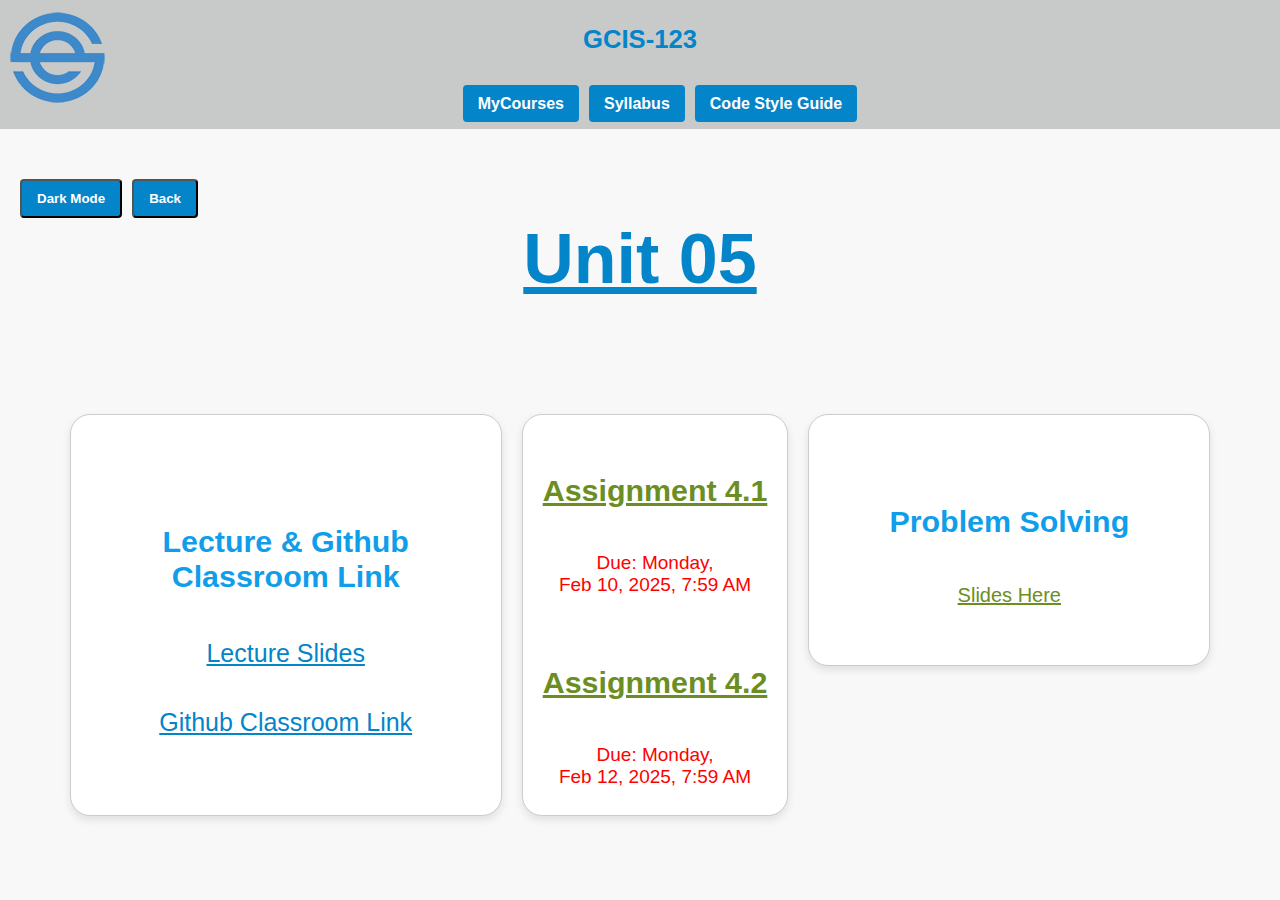
<file: unit5.html>
<!DOCTYPE html>

        <html lang='en'>
            <head>
            <meta name="viewport" content="width=device-width, initial-scale=1.0">
            <title> Unit 05</title>
            <link rel="stylesheet" href="style.css">

            <link rel="preconnect" href="https://fonts.googleapis.com">
    <link rel="preconnect" href="https://fonts.gstatic.com" crossorigin>
    <link href="https://fonts.googleapis.com/css2?family=Comic+Neue:ital,wght@0,300;0,400;0,700;1,300;1,400;1,700&family=Silkscreen&display=swap" rel="stylesheet">
             <script src="sc.js"></script>   
             <link rel="icon" type="image/png" sizes="48x48" href="img/se_logo_new.png">

            <img src="img/se_logo_new.png" alt="RIT CS" class="logo">

        </head>
        <body>
            <nav class="navbar">
                <div class="navbar-top">
                    
                        
                </div>
                <h3>GCIS-123</h3>
                <div class="navbar-bottom">
                    <ul class="navbar-actions">
                        <li><a href="https://mycourses.rit.edu/d2l/le/content/1135174/Home" class="button">MyCourses</a></li>
                        <li><a href="syllabus.html" class="button"> Syllabus</a></li>
                        <li><a href="stylexam.html" class="button">Code Style Guide</a></li>
                      
                        
        
                    </ul>
                </div>
            </nav>
        

            <div class="header-container">
                <div class="button-container">
                    <button id="toggle-button" class="button">Dark Mode</button>
                    <button class="button"><a href="index.html">Back</a></button>
                </div>
                <h2 class="units">Unit 05</h2>
            </div>
            
            


        <div class="table-container">
            <div  class="inside-square" id="NC">
                <h2 class="ins-h2">Lecture & Github Classroom Link</h2>

                <p><a href="https://docs.google.com/presentation/d/1LjBlxBuBiCPuvajbVl7HfQ6LjWmFp54eqyImOiOWkxM/edit#slide=id.gf0fd99cfc4_0_83" class="links" target="_blank">Lecture Slides</a></p>

                <p><a href="https://classroom.github.com/assignment-invitations/1043845f0f0e37e22c691dd6cd53997d/status" class="links" target="_blank">Github Classroom Link
                    
                </a> <br>
               

            
                 </p>
                
            </div>

            <div class="hw-s" >
                <h2 class="ins-h2"><a href="#" class="assign">Assignment 4.1</a></h2>
                <p class="due">Due: Monday, <br>Feb 10, 2025, 7:59 AM</p>

                <h2 class="ins-h2"><a href="#" class="assign">Assignment 4.2</a></h2>
                <p class="due">Due: Monday, <br>Feb 12, 2025, 7:59 AM</p>

              
            </div>

            <div class="PBS">
                <h2 class="ins-h2">Problem Solving</h2>
                <p><a href="#" class="assign">Slides Here</a></p>
              
                
            </div>

            </div>


            
        </div>
       
    </body>
</html>
</file>
<file: style.css>
h3{
  color: #0484c9;
  font-size: 1.4em;
  font-family: 'Lucida Sans', 'Lucida Sans Regular', 'Lucida Grande', 'Lucida Sans Unicode', Geneva, Verdana, sans-serif;
  text-align: center;
 
  margin: 5px 0; /* Space around the title */
  font-size: 1.6em; /* Slightly larger text size */
  text-align: center; /* Center the title */
  padding-bottom: 20px;
  padding-top: 20px;

}
h2 {
  margin: 5px 0; /* Space around the title */
  font-size: 1.9em; /* Slightly larger text size */
  text-align: center; /* Center the title */
  padding-bottom: 20px;
  margin-top: 50px;
  color: #0484c9;
  padding-left: 20px;
  padding-right: 20px;
}
.ins-h2{
  color: #109eea;
}
.info{
  padding-top: 30px;
  color:olivedrab;
  font-size: 30px;

} 

.info-p{
  font-size: 26px;
  color:rgb(51, 141, 28);
  padding-bottom: 25px;

}



.exam{
color:red;
font-weight: bold;
font-size: 20px;

}


.u3{
font-size: 16px;
}

p{
font-size: 20px;
}
.logo{
  position: absolute;
top: 10px;
left: 10px;
}


/* General styles */
body {
  font-family: Arial, sans-serif;
  margin: 0;
  padding: 0;
  background-color: #f8f8f8; /* Light background */
  color: #000; /* Default text color for light mode */
  transition: background-color 0.3s, color 0.3s; /* Smooth transition */
}

/* Define light and dark mode colors */
:root {
  --background-color: #f8f8f8; /* Light background */
  --text-color: #000; /* Default text color */
  --navbar-background: #c8c9c9; /* Dark navbar */
  --navbar-text-color: #fff; /* Light navbar text */
  --button-background: #0484c9; /* Orange button */
  --box-background: #fff; /* White background for boxes */
  --box-border: #ccc; /* Light grey border */
}

body.dark-mode {
  --background-color: #121212; /* Dark background */
  --text-color: #ffffff; /* Light text */
  --navbar-background: #1f1f1f; /* Darker navbar */
  --button-background: #0484c9; /* Keep button orange */
  --box-background: #2c2c2c; /* Darker background for boxes */
  --box-border: #444; /* Darker border */
}

/* Navbar styles */
.navbar {
  background-color: var(--navbar-background);
  color: var(--navbar-text-color);
  display: flex;
  flex-direction: column;
}

.navbar-top,
.navbar-bottom {
  display: flex;
  justify-content: center;
}

.navbar-links,
.navbar-actions {
  list-style-type: none;
  display: flex;
  gap: 10px;
}




.navbar-links li,
.navbar-actions li {
  padding: 0;
  margin: 0;
}

/* Link styles */
.navbar-links a {
  text-decoration: none;
  color: var(--navbar-text-color);
  font-weight: bold;
  transition: color 0.3s;
}

.navbar-links a:hover {
  color: #2f231c; /* Highlight color on hover */
}

/* Button styles for navbar actions */
.header-container {
  display: flex;
  justify-content: center; /* Center the header */
  align-items: flex-start; /* Align items to the top */
  margin-top: 40px;
  position: relative;
}

.button-container {
  position: absolute;
  top: 10px; /* Distance from the top */
  left: 0px; /* Distance from the left */
  display: flex;
  gap: 10px; /* Space between the buttons */
}

.button {
  background-color: var(--button-background); /* Orange background for buttons */
  padding: 10px 15px;
  color: var(--navbar-text-color);
  text-decoration: none;
  font-weight: bold;
  border-radius: 4px;
  transition: background-color 0.3s;
}

.button a {
  color: inherit; /* Inherit color from parent */
  text-decoration: none; /* Remove underline */
}


.button:hover {
  background-color: #e65c0021; /* Darker orange on hover */
}

#toggle-button {
  margin-left: 20px; /* Push the button to the right */
}


 

/* Container for the week boxes */


.week-square {
  background-color: var(--box-background); /* White background for boxes */
  border: 1px solid var(--box-border); /* Light grey border */
  border-radius: 20px; /* Rounded corners */
  width: 200px; 
  height: 200px; /* Fixed height to make squares */

  display: flex;
  flex-direction: column;
  justify-content: center; /* Center content vertically */
  align-items: center; /* Center content horizontally */
  text-align: center; /* Center text */
  text-decoration: none; /* Remove underline from links */
  color: var(--text-color); /* Default text color */
  box-shadow: 0 4px 8px rgba(0, 0, 0, 0.1); /* Add shadow */
  transition: background-color 0.3s, transform 0.3s; /* Smooth background transition and scaling */

}






.table-container {
  display: flex;
  justify-content: center;
  gap: 20px;
  padding: 20px;
  flex-wrap: wrap;
  transition: all 0.3s ease; /* Smooth transition */
}

.hw-s{
  background-color: var(--box-background); /* White background for boxes */
  border: 1px solid var(--box-border); /* Light grey border */
  border-radius: 20px; /* Rounded corners */
  width: auto; 
  height: 400px; /* Fixed height to make squares */


  flex-wrap: wrap;
  display: flex;
  flex-direction: column;
  justify-content: center; /* Center content vertically */
  align-items: center; /* Center content horizontally */
  text-align: center; /* Center text */
  text-decoration: none; /* Remove underline from links */
  color: var(--text-color); /* Default text color */
  box-shadow: 0 4px 8px rgba(0, 0, 0, 0.1); /* Add shadow */
  transition: background-color 0.3s, transform 0.3s; /* Smooth background transition and scaling */


}

.due{
  font-size: 19px;
  color:red;
  padding-left: 10px;
  padding-right: 10px;
}

.assign:visited{
  color:rgb(104, 146, 20);
}
.assign{
  color:olivedrab;

}

.assign:hover{
  background-color: rgba(128, 128, 128, 0.367);
}






.inside-square{
  background-color: var(--box-background); /* White background for boxes */
  border: 1px solid var(--box-border); /* Light grey border */
  border-radius: 20px; /* Rounded corners */
  width: 430px; 
  height: auto; /* Fixed height to make squares */

  display: flex;
  flex-direction: column;
  justify-content: center; /* Center content vertically */
  align-items: center; /* Center content horizontally */
  text-align: center; /* Center text */
  text-decoration: none; /* Remove underline from links */
  color: var(--text-color); /* Default text color */
  box-shadow: 0 4px 8px rgba(0, 0, 0, 0.1); /* Add shadow */
  transition: background-color 0.3s, transform 0.3s; /* Smooth background transition and scaling */

  
}

i{
  font-size: 15px;
}


.week-square:hover {
  background-color: #0484c9; /* Change background on hover */
  color: white; /* Change text color on hover */
  transform: scale(1.05); /* Slightly scale up on hover */
  font-size: 19px;
}

#gg:hover{
  background-color: #b7b9b9;
}

.week-square:hover h2{
  color:white;
}
.week-square h2 {
  margin: 0; /* Remove default margin */
  font-size: 1.9em; /* Increase font size for the week title */
}



.links:hover {
  background-color: #c8c9c9; /* Change background on hover */
}





/* Dark mode specific styles */
body.dark-mode {
  background-color: #121212; /* Dark background */
  color: #ffffff; /* Light text */
}

.navbar.dark-mode {
  background-color: #1f1f1f; /* Darker navbar */
}

.week-square.dark-mode,
.inside-square.dark-mode,
.hw-s.dark-mode {
  background-color: #2c2c2c; /* Darker background for boxes in dark mode */
  border: 1px solid #444; /* Darker border */
}





.links {
  color: #0484c9; 
  font-size: 25px;
}
.Note.dark-mode,
.list.dark-mode{
  color: white;
  background-color: #1e1e1e;
}
.Note,
.list {
  color: black; /* Light text for notes and lists */
}

.PBS{
  background-color: var(--box-background);
border: 1px solid var(--box-border);
border-radius: 20px;
width: 400px;
height: 250px;
display: flex;
flex-direction: column;
justify-content: center;
align-items: center;
text-align: center;
box-shadow: 0 4px 8px rgba(0, 0, 0, 0.1);
transition: background-color 0.3s, transform 0.3s;
position: relative;

}
.units{
  font-size: 70px ;
  text-decoration: underline;
  text-decoration-color: #0484c9;
  padding-bottom: 90px;
}

/* Main container */
.course-container {

  max-width: 1020px;
  margin: auto;
  background: var(--box-background);
  padding: 20px;
  border-radius: 10px;
  box-shadow: 0px 4px 8px rgba(0, 0, 0, 0.1);
  transition: background-color 0.3s ease, color 0.3s ease;
}

/* Headings */
.course-title {
  font-size: 2em;
  color: #0484c9;
  text-align: center;
}

.course-heading {
  font-size: 1.9em;
  color: #0484c9;
  text-align: center;
}

.s-hw{
  width: 700px;
}

.course-subheading {
  font-size: 1.6em;
  color: #109eea;
  text-align: center;
}

/* Sections */
.course-section {
  padding-top: 40px;
  margin-bottom: 20px;
  padding: 15px;
  border-left: 5px solid #0484c9;
  background: #eef3ff;
  border-radius: 5px;
  transition: background-color 0.3s ease, color 0.3s ease;
}

body.dark-mode .course-section {
  background: #2c2c2c;
  border-left: 5px solid #109eea;
}

/* Paragraphs */
.course-text {
  font-size: 18px;
  line-height: 1.6;
}

/* Lists */
.course-list {
  font-size: 18px;
  line-height: 1.6;
  padding-left: 20px;
}

.course-list li {
  margin-bottom: 8px;
}

body.dark-mode .course-list {
  color: white;
}

/* Tables */
.course-table {
  width: 100%;
  border-collapse: collapse;
  margin-top: 15px;
  background: var(--box-background);
}

.course-table th, .course-table td {
  border: 1px solid #0484c9;
  padding: 10px;
  text-align: left;
}

.course-table th {
  background: #0484c9;
  color: white;
}

.course-table tr:nth-child(even) {
  background-color: rgba(4, 132, 201, 0.1);
}

body.dark-mode .course-table tr:nth-child(even) {
  background-color: rgba(4, 132, 201, 0.2);
}

/* Important alert boxes */
.course-important {
  background-color: rgba(4, 132, 201, 0.1);
  padding: 10px;
  border-left: 5px solid #0484c9;
  border-radius: 5px;
  font-size: 18px;
}

body.dark-mode .course-important {
  background-color: rgba(4, 132, 201, 0.2);
  color: white;
}

/* Links */
.course-link {
  color: #0484c9;
  font-size: 18px;
  font-weight: bold;
  text-decoration: none;
  transition: color 0.3

}


/* Container for the code example */
.code-example-container {
  max-width: 900px;
  margin: auto;
  background: var(--box-background);
  padding: 20px;
  border-radius: 10px;
  box-shadow: 0px 4px 8px rgba(0, 0, 0, 0.1);
  transition: background-color 0.3s ease, color 0.3s ease;
}

/* Title for the code example */
.code-example-title {
  font-size: 1.8em;
  color: #0484c9;
  text-align: center;
  margin-bottom: 15px;
}

/* Explanation text */
.code-example-text {
  font-size: 18px;
  line-height: 1.6;
  color: var(--text-color);
  margin-bottom: 10px;
}

/* Code block */
.code-block {
  background-color: #1e1e1e;
  color: #dcdcdc;
  font-family: "Courier New", monospace;
  font-size: 16px;
  padding: 15px;
  border-radius: 5px;
  white-space: pre-wrap;
  overflow-x: auto;
  border-left: 5px solid #0484c9;
}

/* Syntax highlighting */
.keyword {
  color: #569cd6; /* Blue for keywords like def, return, if */
  font-weight: bold;
}

.function-call {
  color: #dcdcaa; /* Yellow for function calls like print, input */
}

.string {
  color: #ce9178; /* Orange for strings */
}

.comment {
  color: #6a9955; /* Green for comments */
  font-style: italic;
}

.docstring {
  color: #d4d4d4; /* Light gray for docstrings */
  font-style: italic;
}

.number {
  color: #b5cea8; /* Light green for numbers */
}

/* Adjustments for dark mode */
body.dark-mode .code-block {
  background-color: #252526;
  color: #d4d4d4;
  border-left: 5px solid #109eea;
}

body.dark-mode .keyword {
  color: #569cd6;
}

body.dark-mode .string {
  color: #ce9178;
}

body.dark-mode .comment {
  color: #6a9955;
}

body.dark-mode .docstring {
  color: #d4d4d4;
}

body.dark-mode .number {
  color: #b5cea8;
}
</file>
